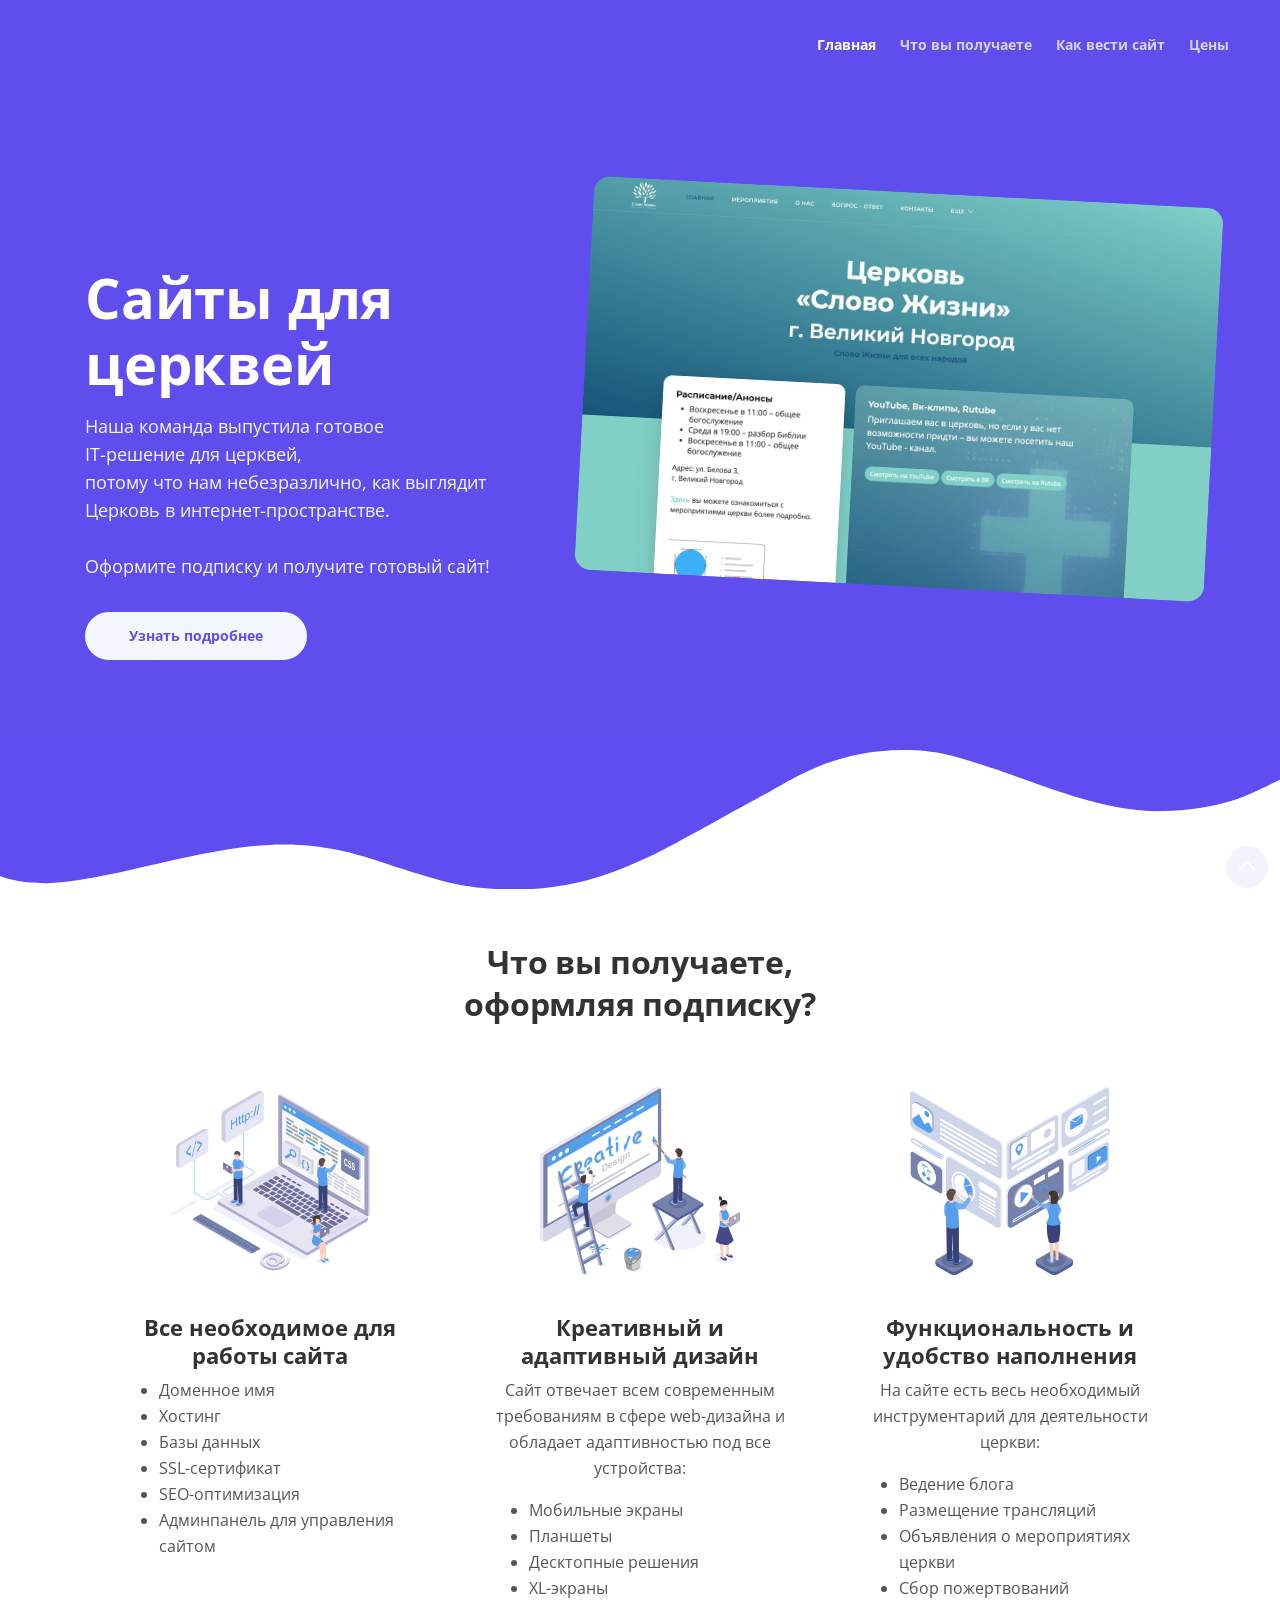
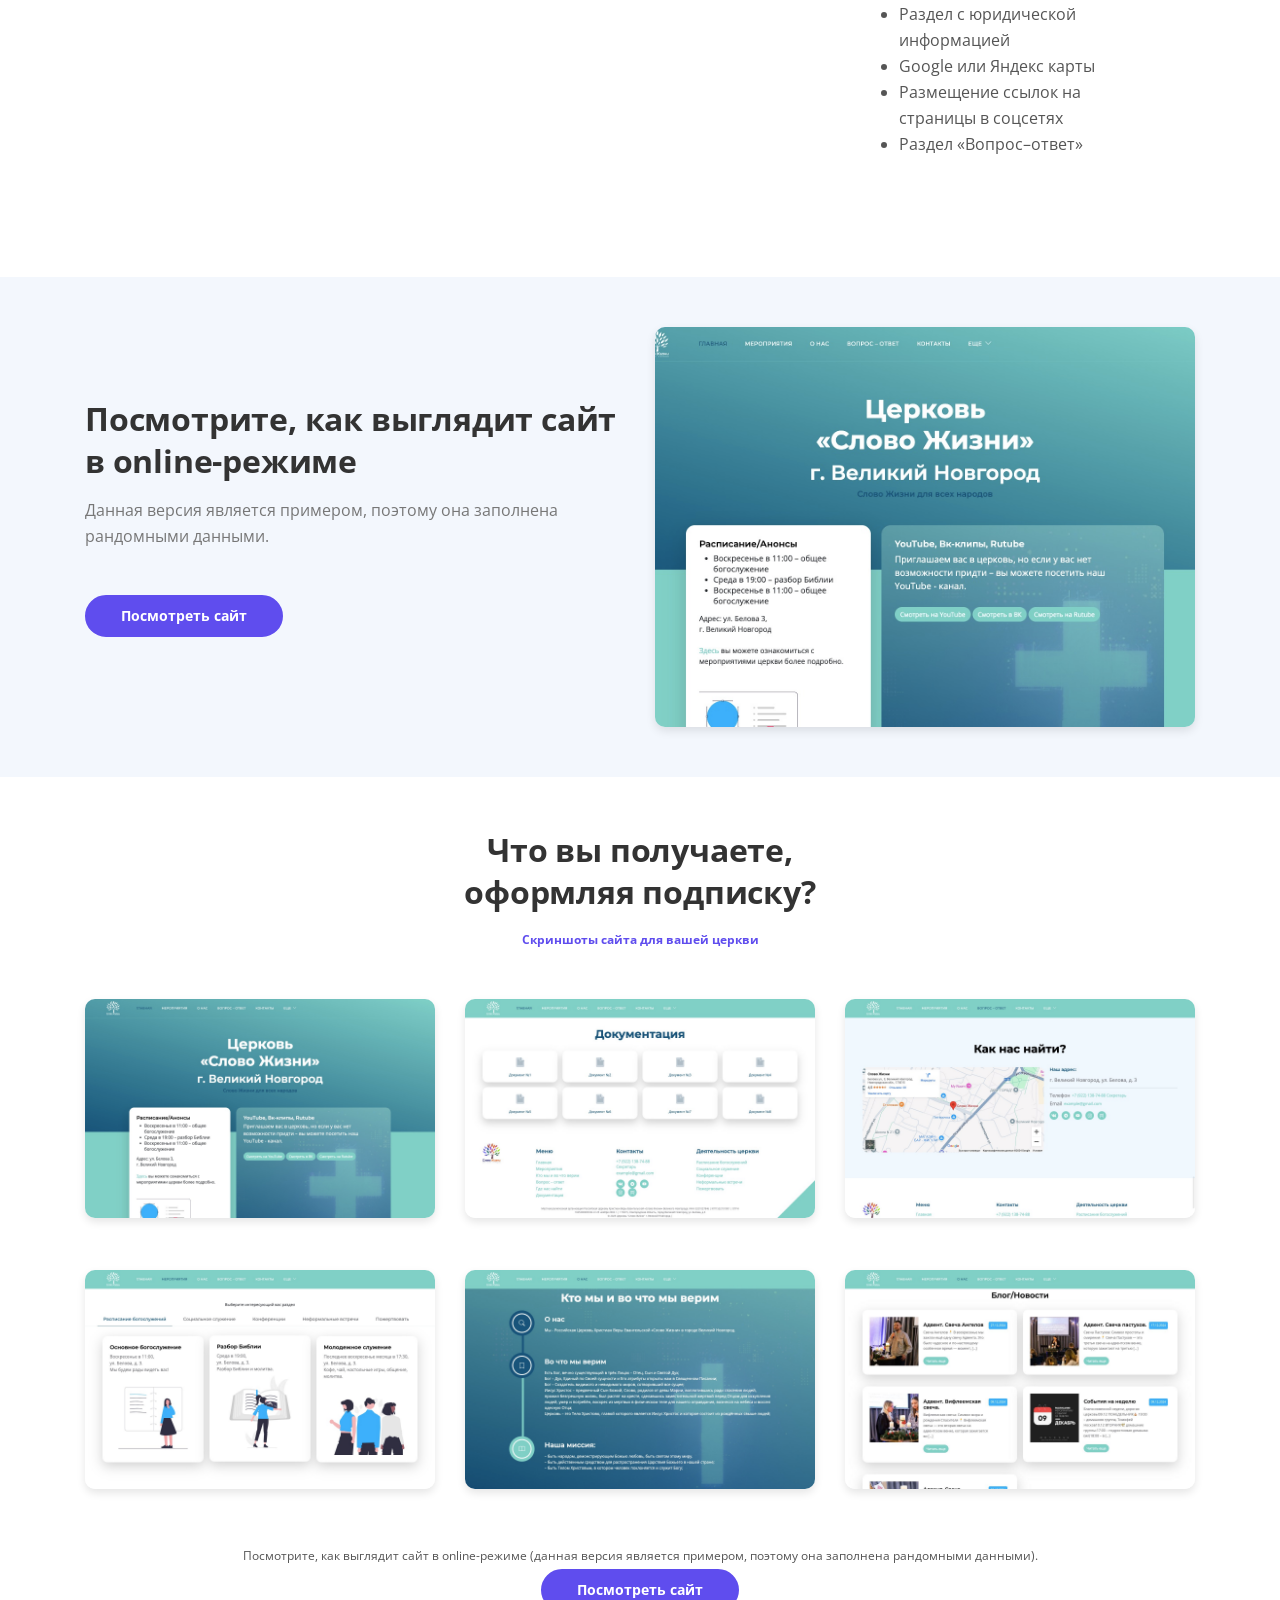
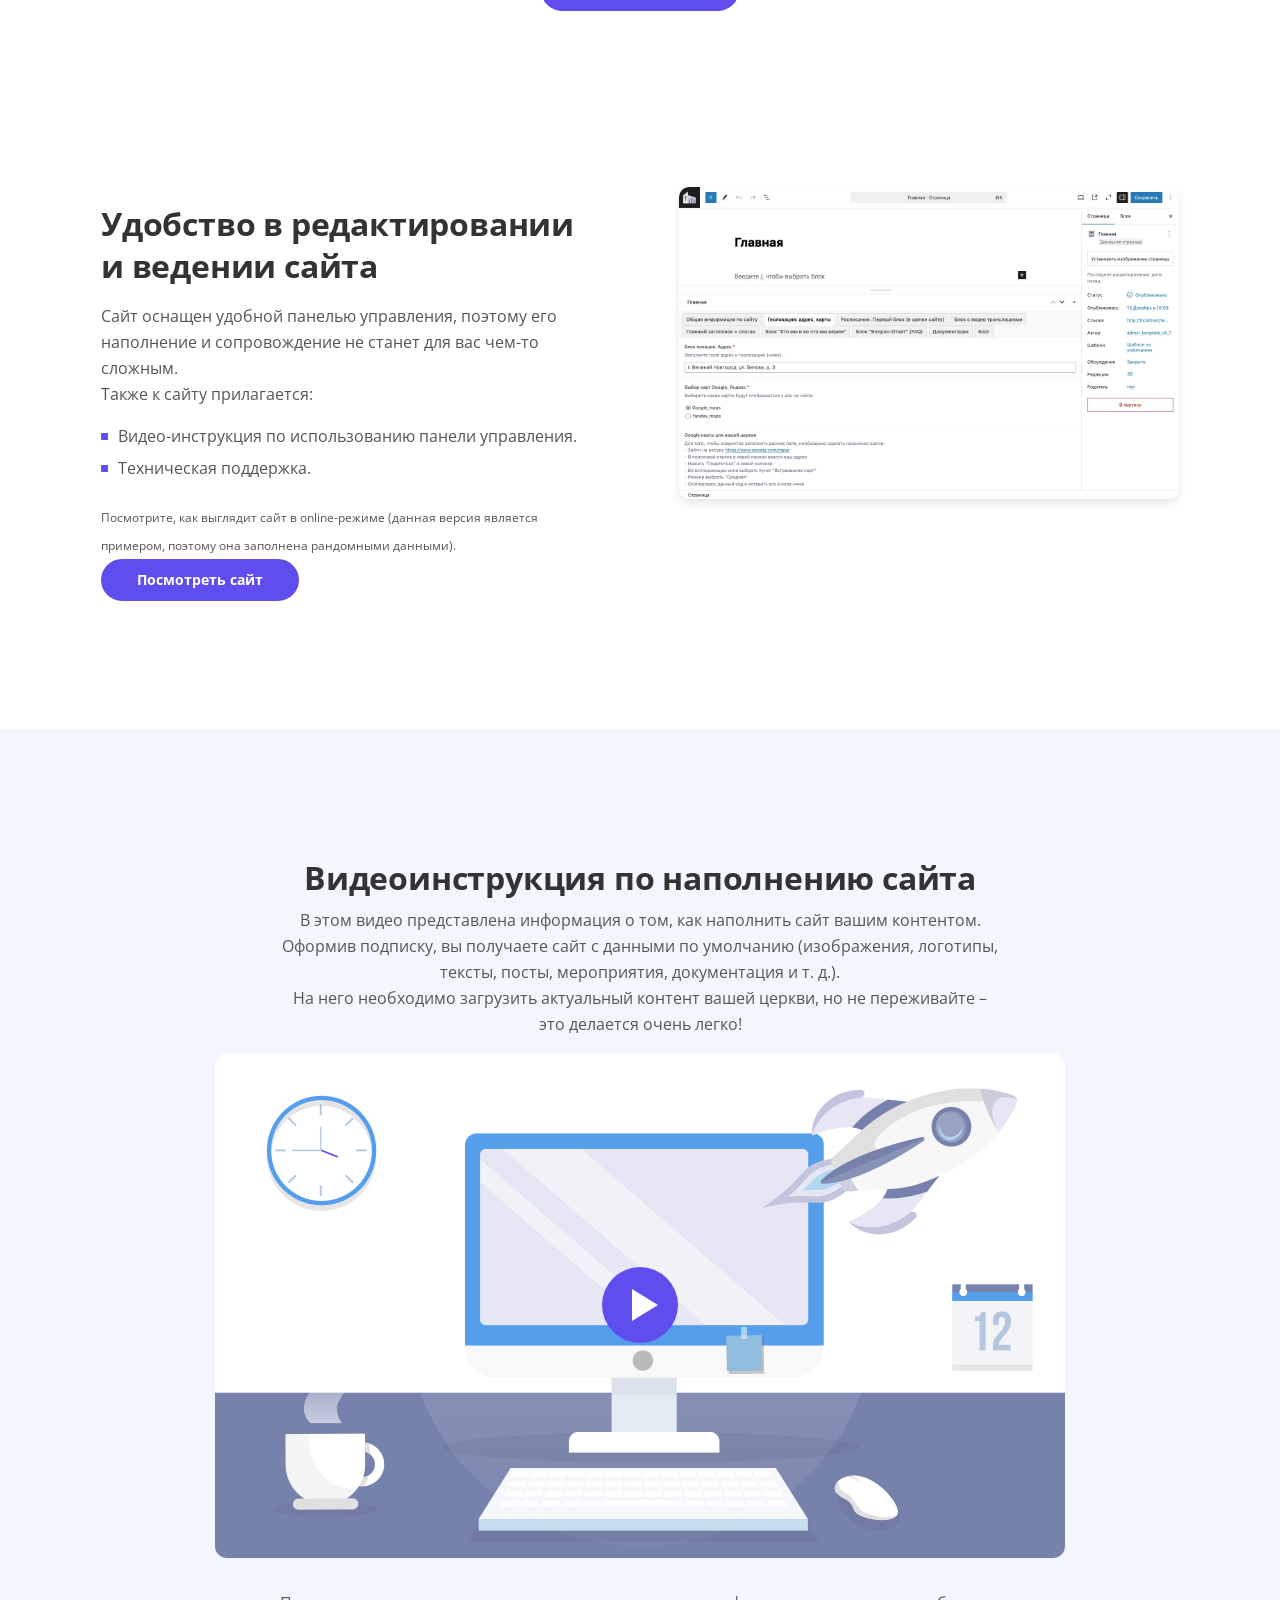
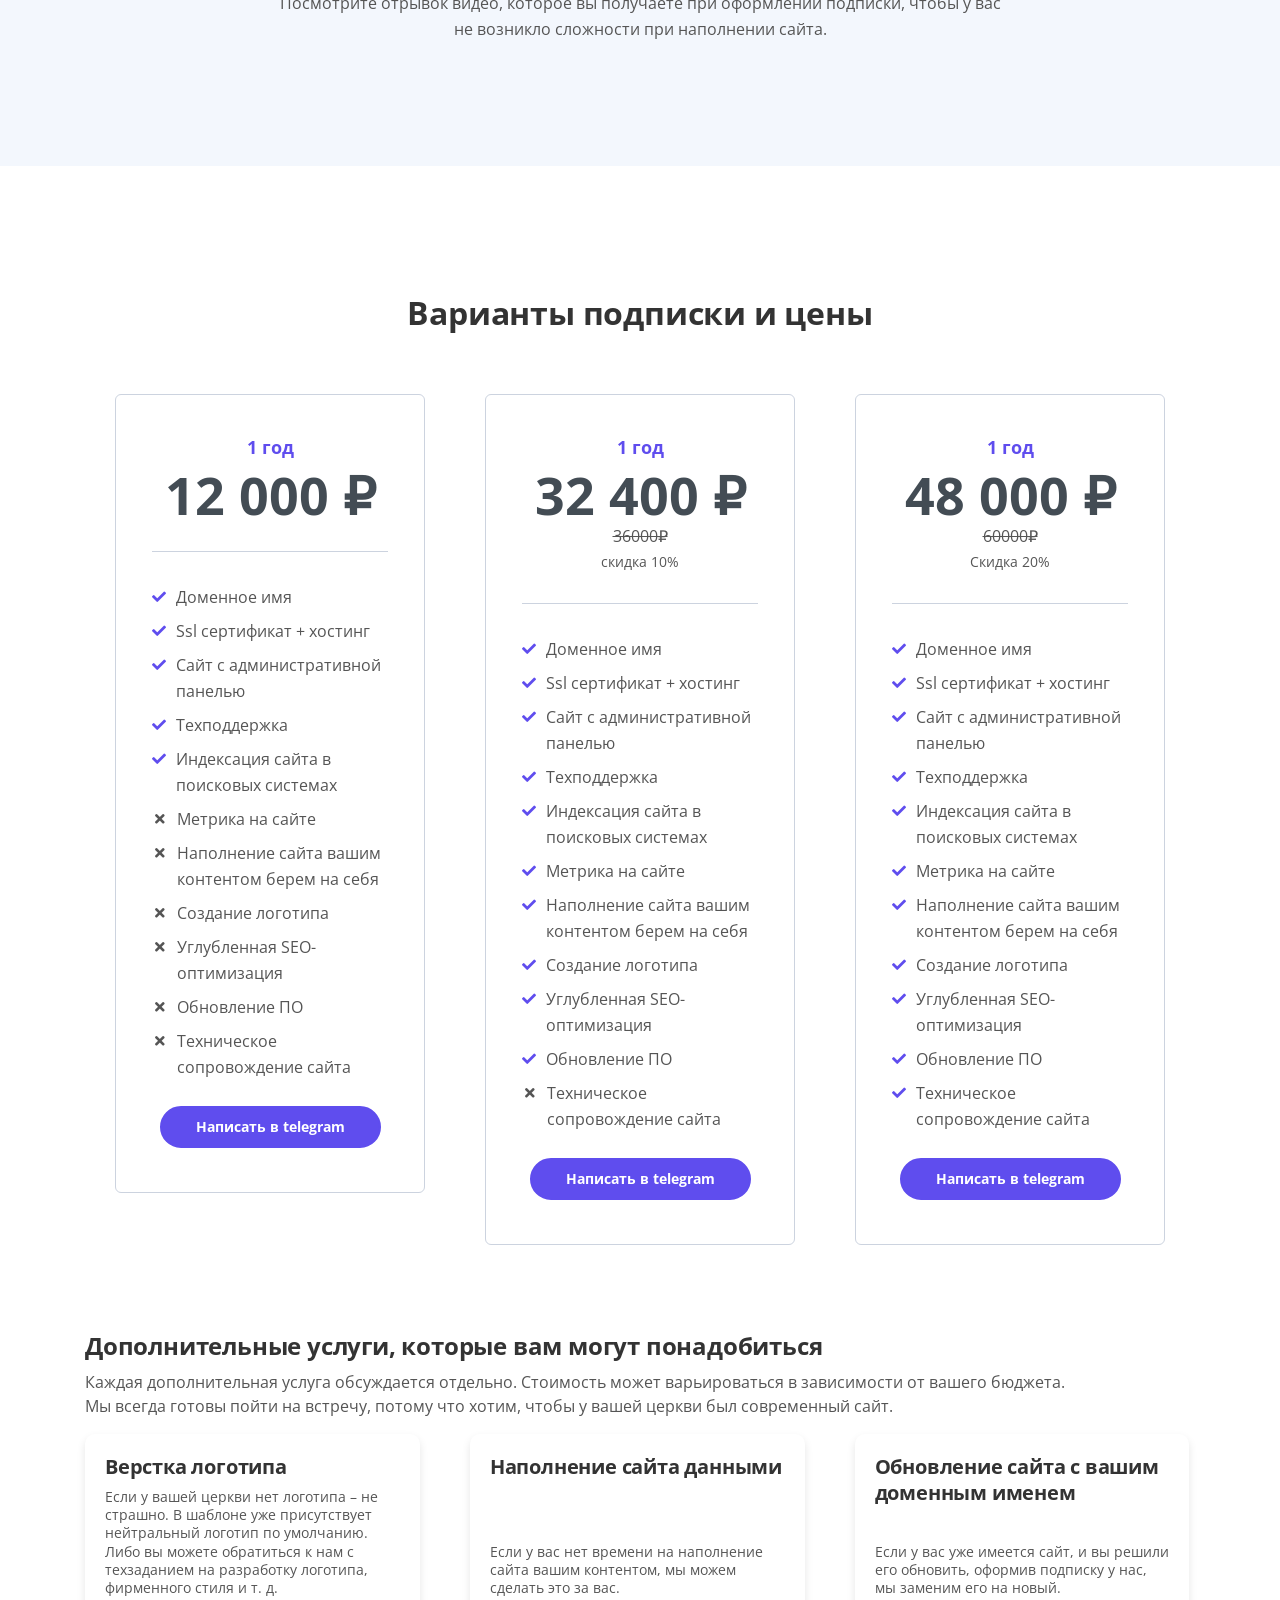
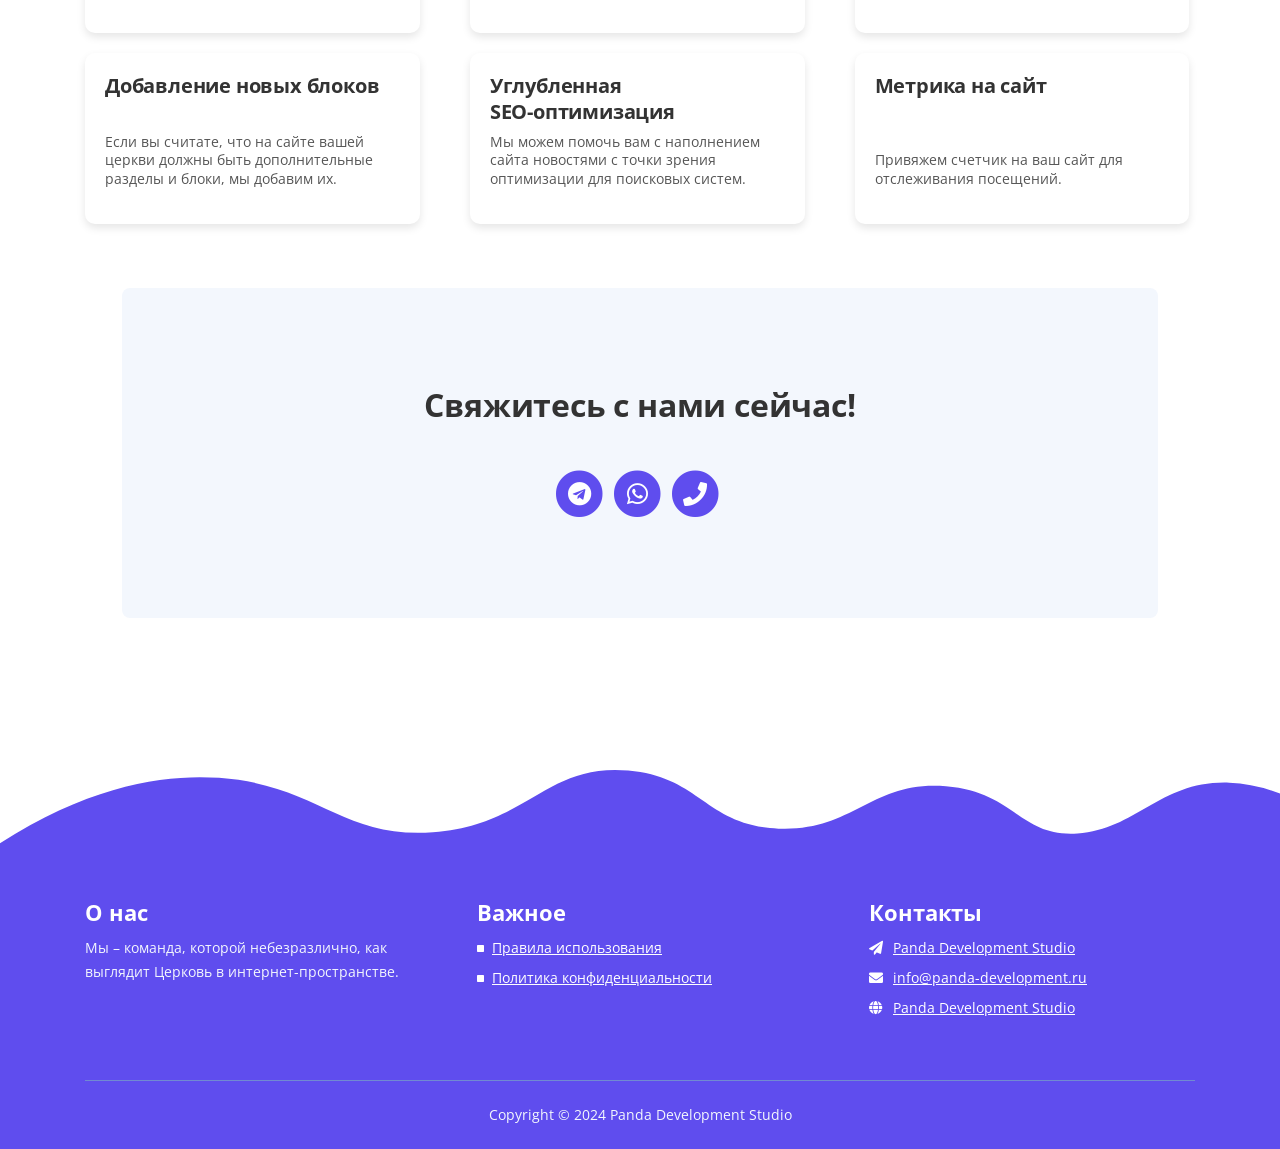
<file: index.html>
<!DOCTYPE html>
<html lang="en">
<head>
    <meta charset="utf-8">
    <meta name="viewport" content="width=device-width, initial-scale=1, shrink-to-fit=no">
    
    <!-- SEO Meta Tags -->
    <meta name="description" content="Оформите подписку на сайт для вашей церкви">
    <meta name="author" content="Panda Development Company">
    <meta property="og:image" content="images/site_1.jpg" /> <!-- image link, make sure it's jpg -->
    <meta name="yandex-verification" content="154fd566a0a30309" />
	

    <!-- Website Title -->
    <title>Получите готовый сайт для вашей церкви уже сегодня</title>
    
    <!-- Styles -->
    <link href="https://fonts.googleapis.com/css?family=Open+Sans:400,400i,700&display=swap&subset=latin-ext" rel="stylesheet">
    <link href="css/bootstrap.css" rel="stylesheet">
    <link href="css/fontawesome-all.css" rel="stylesheet">
    <link href="css/swiper.css" rel="stylesheet">
	<link href="css/magnific-popup.css" rel="stylesheet">
	<link href="css/styles.css" rel="stylesheet">
    <link href="https://pandadevelopmentcompany.github.io/assets_for_site/animate.css" rel="stylesheet">
    
	
	<!-- Favicon  -->
    <link rel="icon" href="images/favicon.svg">
    <!-- Yandex.Metrika counter -->
<script type="text/javascript" >
   (function(m,e,t,r,i,k,a){m[i]=m[i]||function(){(m[i].a=m[i].a||[]).push(arguments)};
   m[i].l=1*new Date();
   for (var j = 0; j < document.scripts.length; j++) {if (document.scripts[j].src === r) { return; }}
   k=e.createElement(t),a=e.getElementsByTagName(t)[0],k.async=1,k.src=r,a.parentNode.insertBefore(k,a)})
   (window, document, "script", "https://mc.yandex.ru/metrika/tag.js", "ym");

   ym(99253162, "init", {
        clickmap:true,
        trackLinks:true,
        accurateTrackBounce:true,
        webvisor:true
   });
</script>
<noscript><div><img src="https://mc.yandex.ru/watch/99253162" style="position:absolute; left:-9999px;" alt="" /></div></noscript>
<!-- /Yandex.Metrika counter -->
<meta name="google-site-verification" content="JOtKYeTkFOpxwLe8OVtTM2Uq5BlmTY3JtJwce5chvWU" />
</head>
<body data-spy="scroll" data-target=".fixed-top">
    
    <!-- Preloader -->
	<div class="spinner-wrapper">
        <div class="spinner">
            <div class="bounce1"></div>
            <div class="bounce2"></div>
            <div class="bounce3"></div>
        </div>
    </div>
    <!-- end of preloader -->
    

    <!-- Navigation -->
    <nav class="navbar navbar-expand-lg navbar-dark navbar-custom fixed-top">
        <div class="container">

            
            <!-- Mobile Menu Toggle Button -->
            <button class="navbar-toggler" type="button" data-toggle="collapse" data-target="#navbarsExampleDefault" aria-controls="navbarsExampleDefault" aria-expanded="false" aria-label="Toggle navigation">
                <span class="navbar-toggler-awesome fas fa-bars"></span>
                <span class="navbar-toggler-awesome fas fa-times"></span>
            </button>
            <!-- end of mobile menu toggle button -->

            <div class="collapse navbar-collapse" id="navbarsExampleDefault">
                <ul class="navbar-nav ml-auto">
                    <li class="nav-item">
                        <a class="nav-link page-scroll" href="#header">Главная <span class="sr-only">(current)</span></a>
                    </li>
                    <li class="nav-item">
                        <a class="nav-link page-scroll" href="#features">Что вы получаете</a>
                    </li>
                    <li class="nav-item">
                        <a class="nav-link page-scroll" href="#details">Как вести сайт</a>
                    </li>

                    <li class="nav-item">
                        <a class="nav-link page-scroll" href="#pricing">Цены</a>
                    </li>
                </ul>

            </div>
        </div> <!-- end of container -->
    </nav> <!-- end of navbar -->
    <!-- end of navigation -->


    <!-- Header -->
    <header id="header" class="header">
        <div class="header-content">
            <div class="container">
                <div class="row">
                    <div class="col-lg-6 col-xl-5">
                        <div class="text-container">
                            <h1>Сайты для церквей</h1>
                            <p class="p-large">Наша команда выпустила готовое <br>IT-решение для церквей, <br>
                                потому что нам небезразлично, как выглядит Церковь в интернет-пространстве.<br><br>
                              Оформите подписку и получите готовый сайт!
                            </p>
                            <a class="btn-solid-lg page-scroll" href="#features">Узнать подробнее</a>
                        </div> <!-- end of text-container -->
                    </div> <!-- end of col -->
                    <div class="col-lg-6 col-xl-7">
                        <div class="image-container">
                            <div class="img-wrapper">
                                <img class="img-fluid header_img_style" src="images/site_1.jpg" alt="alternative">
                            </div> <!-- end of img-wrapper -->
                        </div> <!-- end of image-container -->
                    </div> <!-- end of col -->
                </div> <!-- end of row -->
            </div> <!-- end of container -->
        </div> <!-- end of header-content -->
    </header> <!-- end of header -->
    <svg class="header-frame" data-name="Layer 1" xmlns="http://www.w3.org/2000/svg" preserveAspectRatio="none" viewBox="0 0 1920 310"><defs><style>.cls-1{fill:#5f4def;}</style></defs><title>header-frame</title><path class="cls-1" d="M0,283.054c22.75,12.98,53.1,15.2,70.635,14.808,92.115-2.077,238.3-79.9,354.895-79.938,59.97-.019,106.17,18.059,141.58,34,47.778,21.511,47.778,21.511,90,38.938,28.418,11.731,85.344,26.169,152.992,17.971,68.127-8.255,115.933-34.963,166.492-67.393,37.467-24.032,148.6-112.008,171.753-127.963,27.951-19.26,87.771-81.155,180.71-89.341,72.016-6.343,105.479,12.388,157.434,35.467,69.73,30.976,168.93,92.28,256.514,89.405,100.992-3.315,140.276-41.7,177-64.9V0.24H0V283.054Z"/></svg>
    <!-- end of header -->




    <!-- Description -->
    <div class="cards-1" id="features">
        <div class="container">
            <div class="row">
                <div class="col-lg-12">
                    <h2 class="h2-heading">Что вы получаете, <br>оформляя подписку?</h2>
                </div> <!-- end of col -->
            </div> <!-- end of row -->
            <div class="row">
                <div class="col-lg-12">

                    <!-- Card -->
                    <div class="card">
                        <div class="card-image">
                            <img class="img-fluid" src="images/description-1.png" alt="alternative">
                        </div>
                        <div class="card-body">
                            <h4 class="card-title">Все необходимое для работы сайта</h4>
                            <ul class="main_ul_style">
                               <li>Доменное имя</li>
                               <li>Хостинг</li>
                               <li>Базы данных</li>
                               <li>SSL-сертификат</li>
                               <li>SEO-оптимизация</li>
                               <li>Админпанель для управления сайтом</li>
                            </ul>
                        </div>
                    </div>
                    <!-- end of card -->

                    <!-- Card -->
                    <div class="card">
                        <div class="card-image">
                            <img class="img-fluid" src="images/description-2.png" alt="alternative">
                        </div>
                        <div class="card-body">
                            <h4 class="card-title">Креативный и адаптивный дизайн</h4>
                            <p>Сайт отвечает всем современным требованиям в сфере web-дизайна и обладает адаптивностью под все устройства:</p>
                              <ul class="main_ul_style">
                               <li>Мобильные экраны</li>
                               <li>Планшеты</li>
                               <li>Десктопные решения</li>
                               <li>XL-экраны</li>
                            </ul>
                        </div>
                    </div>
                    <!-- end of card -->

                    <!-- Card -->
                    <div class="card">
                        <div class="card-image">
                            <img class="img-fluid" src="images/description-3.png" alt="alternative">
                        </div>
                        <div class="card-body">
                            <h4 class="card-title">Функциональность и удобство наполнения</h4>
                            <p>На сайте есть весь необходимый инструментарий для деятельности церкви:</p>
                               <ul class="main_ul_style">
                               <li>Ведение блога</li>
                               <li>Размещение трансляций</li>
                               <li>Объявления о мероприятиях церкви</li>
                               <li>Сбор пожертвований</li>
                               <li>Раздел с юридической информацией</li>
                               <li>Google или Яндекс карты</li>
                               <li>Размещение ссылок на страницы в соцсетях</li>
                               <li>Раздел «Вопрос–ответ»</li>
                            </ul>
                        </div>
                    </div>
                    <!-- end of card -->
                </div> <!-- end of col -->
            </div> <!-- end of row -->
        </div> <!-- end of container -->
    </div> <!-- end of cards-1 -->
    <!-- end of description -->


<!-- Demo Section -->
<!-- Demo Section -->
<section id="demo-section" class="custom-demo-section" style="background-color: #f3f7fd; padding: 50px 0;">
    <div class="container">
        <div class="row align-items-center">
            <!-- Demo Text -->
            <div class="col-lg-6">
                <div class="custom-demo-text">
                    <h2 class="custom-section-title">Посмотрите, как выглядит сайт в online-режиме</h2>
                    <span class="custom-main-span">Данная версия является примером, поэтому она заполнена рандомными данными.</span><br>
                    <a class="btn-solid-reg page-scroll" href="https://pandadevelopmentcompany.github.io/template_ch_1/" target="_blank">Посмотреть сайт</a>
                </div>
            </div>
            <!-- Demo Image -->
            <div class="col-lg-6">
                <div class="custom-demo-image-container">
                    <!-- Добавляем ссылку вокруг изображения -->
                    <a href="https://pandadevelopmentcompany.github.io/template_ch_1/" target="_blank" class="custom-image-link">
                        <div class="custom-img-wrapper">
                            <img class="custom-demo-img" src="images/site_1.jpg" alt="Demo Site">
                        </div>
                    </a>
                </div>
            </div>
        </div>
    </div>
</section>
<!-- End of Demo Section -->








 <!-- Description -->

<div class="cards-1">
    <div class="container">
        <div class="row">
            <div class="col-lg-12">
                <h2 style="margin-bottom: 20px;" class="h2-heading">Что вы получаете, <br>оформляя подписку?</h2>
                <div class="above-heading">Скриншоты сайта для вашей церкви</div>
                <br><br>
            </div> <!-- end of col -->
        </div> <!-- end of row -->

        <!-- Три изображения в строке -->
        <div class="row">
            <div class="col-lg-4 col-md-6 col-12">
                <div class="image-container">
                    <img class="img-fluid custom-image" src="images/site_1.jpg" alt="Image 1">
                </div>
            </div>
            <div class="col-lg-4 col-md-6 col-12">
                <div class="image-container">
                    <img class="img-fluid custom-image" src="images/site_9.jpg" alt="Image 2">
                </div>
            </div>
            <div class="col-lg-4 col-md-6 col-12">
                <div class="image-container">
                    <img class="img-fluid custom-image" src="images/site_8.jpg" alt="Image 3">
                </div>
            </div>
        </div> <!-- end of row -->
        <br><br>

        <!-- Еще три изображения в строке -->
        <div class="row">
            <div class="col-lg-4 col-md-6 col-12">
                <div class="image-container">
                    <img class="img-fluid custom-image" src="images/site_5.jpg" alt="Image 1">
                </div>
            </div>
            <div class="col-lg-4 col-md-6 col-12">
                <div class="image-container">
                    <img class="img-fluid custom-image" src="images/site_6.jpg" alt="Image 2">
                </div>
            </div>
            <div class="col-lg-4 col-md-6 col-12">
                <div class="image-container">
                    <img class="img-fluid custom-image" src="images/site_7.jpg" alt="Image 3">
                </div>
            </div>
        </div> <!-- end of row -->

<br><br>
        <div class="row">
            <div class="col-lg-12">
            <span class="main_span_style">Посмотрите, как выглядит сайт в online-режиме (данная версия является примером, поэтому она заполнена рандомными данными). </span><br>
<a class="btn-solid-reg page-scroll" href="https://pandadevelopmentcompany.github.io/template_ch_1/">Посмотреть сайт</a>
            </div> <!-- end of col -->
        </div> <!-- end of row -->
    </div> <!-- end of container -->
</div> <!-- end of cards-1 -->
<!-- end of description -->












    <!-- Details -->
    <div id="details" class="basic-1">
        <div class="container">
            <div class="row">
                <div class="col-lg-6">
                    <div class="text-container">
                        <h2>Удобство в редактировании и ведении сайта</h2>
                        <p>Сайт оснащен удобной панелью управления, поэтому его наполнение и сопровождение не станет для вас чем-то сложным. <br>
                           Также к сайту прилагается:
                        </p>
                        <ul class="list-unstyled li-space-lg">
                            <li class="media">
                                <i class="fas fa-square"></i>
                                <div class="media-body">Видео-инструкция по использованию панели управления.</div>
                            </li>
                            <li class="media">
                                <i class="fas fa-square"></i>
                                <div class="media-body">Техническая поддержка.</div>
                            </li>
                        </ul>
                    <span class="main_span_style">Посмотрите, как выглядит сайт в online-режиме (данная версия является примером, поэтому она заполнена рандомными данными). </span><br>
<a class="btn-solid-reg page-scroll" href="https://pandadevelopmentcompany.github.io/template_ch_1/">Посмотреть сайт</a>
                    </div> <!-- end of text-container -->
                </div> <!-- end of col -->
                <div class="col-lg-6">
                    <div class="image-container">
                        <img class="img-fluid custom-image" src="images/site_2.jpg" alt="alternative">
                    </div> <!-- end of image-container -->
                </div> <!-- end of col -->
            </div> <!-- end of row -->
        </div> <!-- end of container -->
    </div> <!-- end of basic-1 -->
    <!-- end of details -->





    <!-- Video -->
    <div id="video" class="basic-2">
        <div class="container">
            <div class="row">
                <div class="col-lg-12">
 <h2>Видеоинструкция по наполнению сайта</h2>
                        
                        <p>В этом видео представлена информация о том, как наполнить сайт вашим контентом. <br>
                           Оформив подписку, вы получаете сайт с данными по умолчанию (изображения, логотипы, тексты, посты, мероприятия, документация и т. д.). <br>
                        На него необходимо загрузить актуальный контент вашей церкви, но не переживайте –  <br>
                     это делается очень легко!</p>
                    <!-- Video Preview -->
                    <div class="image-container">
                        <div class="video-wrapper">
                            <a class="popup-youtube" href="https://church-site.ru/video/video_3.mp4" data-effect="fadeIn">
                                <img class="img-fluid" src="images/video-image.png" alt="alternative">
                                <span class="video-play-button">
                                    <span></span>
                                </span>
                            </a>
                        </div> <!-- end of video-wrapper -->
                    </div> <!-- end of image-container -->
                    <!-- end of video preview -->

                    <div class="p-heading">Посмотрите отрывок видео, которое вы получаете при оформлении подписки, чтобы у вас не возникло сложности при наполнении сайта.</div>        
                </div> <!-- end of col -->
            </div> <!-- end of row -->
        </div> <!-- end of container -->
    </div> <!-- end of basic-2 -->
    <!-- end of video -->


    <!-- Pricing -->
    <div id="pricing" class="cards-2">
        <div class="container">
            <div class="row">
                <div class="col-lg-12">
                    <!-- <div class="above-heading">Цены</div> -->
                    <h2 class="h2-heading">Варианты подписки и цены</h2>
                </div> <!-- end of col -->
            </div> <!-- end of row -->
            <div class="row">
                <div class="col-lg-12">

                    <!-- Card-->
                    <div class="card">
                        <div class="card-body">
                            <div class="card-title">1 год</div>
                            <div class="price"><span class="value">12 000 ₽</span></div>
                            <div class="frequency"></div>
                            <div class="divider"></div>
                            <ul class="list-unstyled li-space-lg">
                                <li class="media">
                                    <i class="fas fa-check"></i><div class="media-body">Доменное имя</div>
                                </li>
                                <li class="media">
                                    <i class="fas fa-check"></i><div class="media-body">Ssl сертификат + хостинг</div>
                                </li>
                                <li class="media">
                                    <i class="fas fa-check"></i><div class="media-body">Сайт с административной панелью</div>
                                </li>
                                <li class="media">
                                    <i class="fas fa-check"></i><div class="media-body">Техподдержка</div>
                                </li>
                                <li class="media">
                                    <i class="fas fa-check"></i><div class="media-body">Индексация сайта в поисковых системах</div>
                                </li>
                                <li class="media">
                                    <i class="fas fa-times"></i><div class="media-body">Метрика на сайте</div>
                                </li>
                                <li class="media">
                                    <i class="fas fa-times"></i><div class="media-body">Наполнение сайта вашим контентом берем на себя</div>
                                </li>
                                <li class="media">
                                    <i class="fas fa-times"></i><div class="media-body">Создание логотипа</div>
                                </li>
                                <li class="media">
                                    <i class="fas fa-times"></i><div class="media-body">Углубленная SEO-оптимизация</div>
                                </li>
                                <li class="media">
                                    <i class="fas fa-times"></i><div class="media-body">Обновление ПО</div>
                                </li>
                                <li class="media">
                                    <i class="fas fa-times"></i><div class="media-body">Техническое сопровождение сайта</div>
                                </li>
                            </ul>
                            <div class="button-wrapper">
                                <a class="btn-solid-reg page-scroll" href="https://t.me/PandaDevelopmentCompany">Написать в telegram</a>
                            </div>
                        </div>
                    </div> <!-- end of card -->


                    <!-- end of card -->

                    <!-- Card-->
                    <div class="card">
                        <div class="card-body">
                            <div class="card-title">1 год</div>
                            <div class="price"><span class="value">32 400 ₽</span><br><del>36000₽</del></div>
                            <div class="frequency">скидка 10%</div>
                            <div class="divider"></div>
                            <ul class="list-unstyled li-space-lg">
                                <li class="media">
                                    <i class="fas fa-check"></i><div class="media-body">Доменное имя</div>
                                </li>
                                <li class="media">
                                    <i class="fas fa-check"></i><div class="media-body">Ssl сертификат + хостинг</div>
                                </li>
                                <li class="media">
                                    <i class="fas fa-check"></i><div class="media-body">Сайт с административной панелью</div>
                                </li>
                                <li class="media">
                                    <i class="fas fa-check"></i><div class="media-body">Техподдержка</div>
                                </li>
                                <li class="media">
                                    <i class="fas fa-check"></i><div class="media-body">Индексация сайта в поисковых системах</div>
                                </li>
                                <li class="media">
                                    <i class="fas fa-check"></i><div class="media-body">Метрика на сайте</div>
                                </li>
                                <li class="media">
                                    <i class="fas fa-check"></i><div class="media-body">Наполнение сайта вашим контентом берем на себя</div>
                                </li>
                                <li class="media">
                                    <i class="fas fa-check"></i><div class="media-body">Создание логотипа</div>
                                </li>
                                <li class="media">
                                    <i class="fas fa-check"></i><div class="media-body">Углубленная SEO-оптимизация</div>
                                </li>
                                <li class="media">
                                    <i class="fas fa-check"></i><div class="media-body">Обновление ПО</div>
                                </li>
                                <li class="media">
                                    <i class="fas fa-times"></i><div class="media-body">Техническое сопровождение сайта</div>
                                </li>
                            </ul>
                            <div class="button-wrapper">
                                <a class="btn-solid-reg page-scroll" href="https://t.me/PandaDevelopmentCompany">Написать в telegram</a>
                            </div>
                        </div>
                    </div> <!-- end of card -->
                    <!-- end of card -->

                    <!-- Card-->
                    <div class="card">
                        <!--<div class="label">
                            <p class="best-value">Best Value</p>
                        </div> -->
                        <div class="card-body">
                            <div class="card-title">1 год</div>
                            <div class="price"><span class="value">48 000 ₽</span><br><del>60000₽</del></div>
                            <div class="frequency">Скидка 20%</div>
                            <div class="divider"></div>
                            <ul class="list-unstyled li-space-lg">
                                <li class="media">
                                    <i class="fas fa-check"></i><div class="media-body">Доменное имя</div>
                                </li>
                                <li class="media">
                                    <i class="fas fa-check"></i><div class="media-body">Ssl сертификат + хостинг</div>
                                </li>
                                <li class="media">
                                    <i class="fas fa-check"></i><div class="media-body">Сайт с административной панелью</div>
                                </li>
                                <li class="media">
                                    <i class="fas fa-check"></i><div class="media-body">Техподдержка</div>
                                </li>
                                <li class="media">
                                    <i class="fas fa-check"></i><div class="media-body">Индексация сайта в поисковых системах</div>
                                </li>
                                <li class="media">
                                    <i class="fas fa-check"></i><div class="media-body">Метрика на сайте</div>
                                </li>
                                <li class="media">
                                    <i class="fas fa-check"></i><div class="media-body">Наполнение сайта вашим контентом берем на себя</div>
                                </li>
                                <li class="media">
                                    <i class="fas fa-check"></i><div class="media-body">Создание логотипа</div>
                                </li>
                                <li class="media">
                                    <i class="fas fa-check"></i><div class="media-body">Углубленная SEO-оптимизация</div>
                                </li>
                                <li class="media">
                                    <i class="fas fa-check"></i><div class="media-body">Обновление ПО</div>
                                </li>
                                <li class="media">
                                    <i class="fas fa-check"></i><div class="media-body">Техническое сопровождение сайта</div>
                                </li>
                            </ul>
                            <div class="button-wrapper">
                                <a class="btn-solid-reg page-scroll" href="https://t.me/PandaDevelopmentCompany">Написать в telegram</a>
                            </div>
                        </div>
                    </div> <!-- end of card -->
                    <!-- end of card -->

                </div> <!-- end of col -->
            </div> <!-- end of row -->
        </div> <!-- end of container -->
    </div> <!-- end of cards-2 -->
    <!-- end of pricing -->

<!-- Services  -->
<div id="service" class="Services">
    <div class="container">
        <div class="row">
            <div class="col-md-12">
                <div class="titlepage">
                    <h2>Дополнительные услуги, которые вам могут понадобиться</h2>
                    <p>Каждая дополнительная услуга обсуждается отдельно. Стоимость может варьироваться в зависимости от вашего бюджета. <br>
                        Мы всегда готовы пойти на встречу, потому что хотим, чтобы у вашей церкви был современный сайт.
                    </p>
                </div>
            </div>
        </div>
        <div class="row">
            <div class="col-xl-4 col-lg-4 col-md-4 col-sm-12">
                <div class="service-box">
                    <h3>Верстка логотипа</h3>
                    <p>Если у вашей церкви нет логотипа – не страшно. В шаблоне уже присутствует нейтральный логотип по умолчанию. Либо вы можете обратиться к нам с техзаданием на разработку логотипа, фирменного стиля и т. д.</p>
                </div>
            </div>
            <div class="col-xl-4 col-lg-4 col-md-4 col-sm-12">
                <div class="service-box">
                    <h3>Наполнение сайта данными</h3>
                    <p>Если у вас нет времени на наполнение сайта вашим контентом, мы можем сделать это за вас.</p>
                </div>
            </div>
            <div class="col-xl-4 col-lg-4 col-md-4 col-sm-12">
                <div class="service-box">
                    <h3>Обновление сайта с вашим доменным именем</h3>
                    <p>Если у вас уже имеется сайт, и вы решили его обновить, оформив подписку у нас, мы заменим его на новый.</p>
                </div>
            </div>
            <div class="col-xl-4 col-lg-4 col-md-4 col-sm-12">
                <div class="service-box">
                    <h3>Добавление новых блоков</h3>
                    <p>Если вы считате, что на сайте вашей церкви должны быть дополнительные разделы и блоки, мы добавим их.</p>
                </div>
            </div>
            <div class="col-xl-4 col-lg-4 col-md-4 col-sm-12">
                <div class="service-box">
                    <h3>Углубленная <br>SEO-оптимизация</h3>
                    <p>Мы можем помочь вам с наполнением сайта новостями с точки зрения оптимизации для поисковых систем.</p>
                </div>
            </div>
            <div class="col-xl-4 col-lg-4 col-md-4 col-sm-12">
                <div class="service-box">
                    <h3>Метрика на сайт</h3>
                    <p>Привяжем счетчик на ваш сайт для отслеживания посещений.</p>
                </div>
            </div>
        </div>
    </div>
</div>
<!-- end Services -->

<style>
    /* Уменьшаем кегль и line-height для всех элементов в блоке с услугами */
    #service .service-box h3 {
        font-size: 1.25rem; /* Уменьшаем размер шрифта заголовков */
        line-height: 1.3;   /* Уменьшаем line-height для заголовков */
    }

    #service .service-box p {
        font-size: 0.875rem; /* Уменьшаем размер шрифта для параграфов */
        line-height: 1.3;    /* Уменьшаем line-height для параграфов */
    }

    #service .titlepage h2 {
        font-size: 1.5rem;  /* Уменьшаем размер шрифта заголовка на странице */
        line-height: 1.4;   /* Уменьшаем line-height для заголовка */
    }

    #service .titlepage p {
        font-size: 1rem;    /* Уменьшаем размер шрифта для текста под заголовком */
        line-height: 1.5;   /* Уменьшаем line-height для текста под заголовком */
    }

    /* Добавление легкой черной тени к карточкам */
    #service .service-box {
        box-shadow: 0 4px 8px rgba(0, 0, 0, 0.1); /* Легкая тень */
        transition: box-shadow 0.3s ease; /* Плавный эффект при наведении */
        border-radius: 10px; /* Скругляем углы карточки */
        padding: 20px; /* Добавляем внутренние отступы */
        height: 100%; /* Все карточки будут одинаковой высоты */
        display: flex;
        flex-direction: column;
        justify-content: space-between;
    }

    /* Добавление тени при наведении */
    #service .service-box:hover {
        box-shadow: 0 6px 12px rgba(0, 0, 0, 0.2); /* Более выраженная тень при наведении */
    }

    /* Для корректного отображения 3 карточек в строку на десктопе */
    @media (min-width: 992px) {
        #service .row {
            display: flex;
            flex-wrap: wrap;
            gap: 20px; /* Расстояние между карточками */
        }
        #service .col-xl-4 {
            flex: 0 0 32%; /* Устанавливаем ширину карточек для 3-х в строке */
        }
    }
</style>





    <!-- Newsletter -->
    <div class="form">
        <div class="container">
            <div class="row">
                <div class="col-lg-12">
                    <div class="text-container">
                        <h2>Свяжитесь с нами сейчас!</h2>

                          <div class="icon-container">
                        <span class="fa-stack">
                            <a href="https://t.me/PandaDevelopmentCompany">
                                <i class="fas fa-circle fa-stack-2x"></i>
                                <i class="fab fa-telegram fa-stack-1x"></i>
                            </a>
                        </span>
                        <span class="fa-stack">
                            <a href="whatsapp://send?phone=79221387487">
                                <i class="fas fa-circle fa-stack-2x"></i>
                                <i class="fab fa-whatsapp fa-stack-1x"></i>
                            </a>
                        </span>
                        <span class="fa-stack">
                            <a href="tel:+79221387487">
                                <i class="fas fa-circle fa-stack-2x"></i>
                                <i class="fa fa-phone fa-stack-1x"></i>
                            </a>
                        </span>
                       <!--  <span class="fa-stack">
                            <a href="#your-link">
                                <i class="fas fa-circle fa-stack-2x"></i>
                                <i class="fab fa-instagram fa-stack-1x"></i>
                            </a>
                        </span>
                        <span class="fa-stack">
                            <a href="#your-link">
                                <i class="fas fa-circle fa-stack-2x"></i>
                                <i class="fab fa-linkedin-in fa-stack-1x"></i>
                            </a>
                        </span> -->
                    </div> <!-- end of col -->

                    </div> <!-- end of text-container -->
                </div> <!-- end of col -->
            </div> <!-- end of row -->
            <div class="row">
                <div class="col-lg-12">
                   
                </div> <!-- end of col -->
            </div> <!-- end of row -->
        </div> <!-- end of container -->
    </div> <!-- end of form -->
    <!-- end of newsletter -->


    <!-- Footer -->
    <svg class="footer-frame" data-name="Layer 2" xmlns="http://www.w3.org/2000/svg" preserveAspectRatio="none" viewBox="0 0 1920 79"><defs><style>.cls-2{fill:#5f4def;}</style></defs><title>footer-frame</title><path class="cls-2" d="M0,72.427C143,12.138,255.5,4.577,328.644,7.943c147.721,6.8,183.881,60.242,320.83,53.737,143-6.793,167.826-68.128,293-60.9,109.095,6.3,115.68,54.364,225.251,57.319,113.58,3.064,138.8-47.711,251.189-41.8,104.012,5.474,109.713,50.4,197.369,46.572,89.549-3.91,124.375-52.563,227.622-50.155A338.646,338.646,0,0,1,1920,23.467V79.75H0V72.427Z" transform="translate(0 -0.188)"/></svg>
    <div class="footer">
        <div class="container">
            <div class="row">
                <div class="col-md-4">
                    <div class="footer-col first">
                        <h4>О нас</h4>
                        <p class="p-small">Мы – команда, которой небезразлично, как выглядит Церковь в интернет-пространстве.</p>
                    </div>
                </div> <!-- end of col -->
                <div class="col-md-4">
                    <div class="footer-col middle">
                        <h4>Важное</h4>
                        <ul class="list-unstyled li-space-lg p-small">
                            <li class="media">
                                <i class="fas fa-square"></i>
                                <div class="media-body"><a class="white" href="terms-conditions.html">Правила использования</a></div>
                            </li>
                            <li class="media">
                                <i class="fas fa-square"></i>
                                <div class="media-body"> <a class="white" href="privacy-policy.html">Политика конфиденциальности</a></div>
                            </li>
                        </ul>
                    </div>
                </div> <!-- end of col -->
                <div class="col-md-4">
                    <div class="footer-col last">
                        <h4>Контакты</h4>
                        <ul class="list-unstyled li-space-lg p-small">
                            <li class="media">
                               <i class="fas fa-paper-plane"></i>
                                <div class="media-body">
                                <a style="color: white;" href="https://t.me/PandaDevelopmentCompany">Panda Development Studio</a>
                                </div>
                            </li>
                            <li class="media">
                                <i class="fas fa-envelope"></i>
                                <div class="media-body"><a class="white" href="mailto:info@panda-development.ru">info@panda-development.ru</a> 
                                </div>
                            </li>
                            <li class="media">
                                <i class="fas fa-globe"></i>
                                <div class="media-body">
                                 <a class="white" href="https://panda-development.ru">Panda Development Studio</a>
                              </div>
                            </li>
                        </ul>
                    </div> 
                </div> <!-- end of col -->
            </div> <!-- end of row -->
        </div> <!-- end of container -->
    </div> <!-- end of footer -->  
    <!-- end of footer -->


    <!-- Copyright -->
    <div class="copyright">
        <div class="container">
            <div class="row">
                <div class="col-lg-12">
                    <p class="p-small">Copyright © 2024 <a href="https://panda-development.ru" target="_blank">Panda Development Studio</a></p>
                </div> <!-- end of col -->
            </div> <!-- enf of row -->
        </div> <!-- end of container -->
    </div> <!-- end of copyright --> 
    <!-- end of copyright -->
    
    	
    <!-- Scripts -->
    <script src="js/jquery.min.js"></script> <!-- jQuery for Bootstrap's JavaScript plugins -->
    <script src="js/popper.min.js"></script> <!-- Popper tooltip library for Bootstrap -->
    <script src="js/bootstrap.min.js"></script> <!-- Bootstrap framework -->
    <script src="js/jquery.easing.min.js"></script> <!-- jQuery Easing for smooth scrolling between anchors -->
    <script src="js/swiper.min.js"></script> <!-- Swiper for image and text sliders -->
    <script src="js/jquery.magnific-popup.js"></script> <!-- Magnific Popup for lightboxes -->
    <script src="js/validator.min.js"></script> <!-- Validator.js - Bootstrap plugin that validates forms -->
    <script src="js/scripts.js"></script> <!-- Custom scripts -->
</body>
</html>
</file>
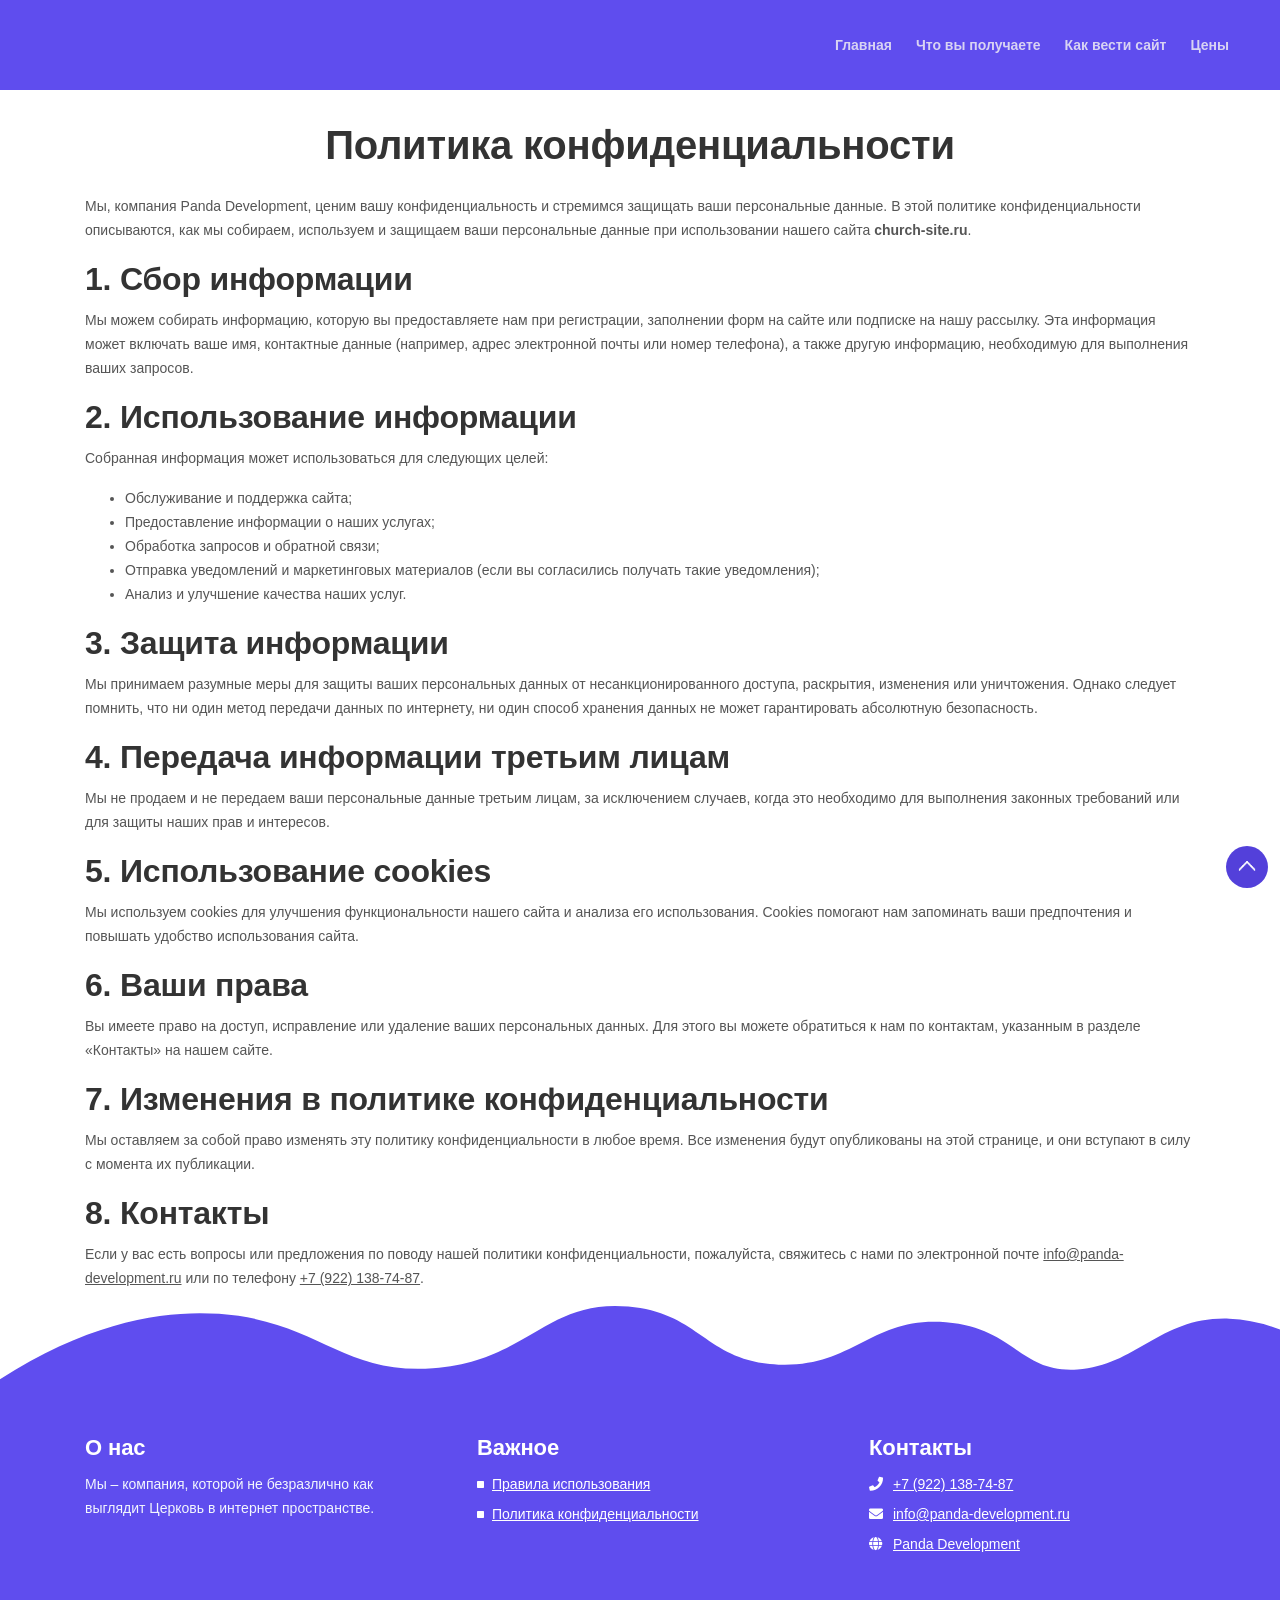
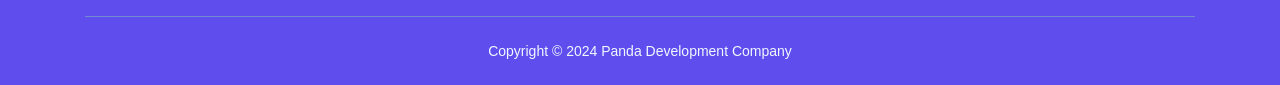
<file: privacy-policy.html>
<!DOCTYPE html>
<html lang="ru">

<head>
    <meta charset="UTF-8">
    <meta http-equiv="X-UA-Compatible" content="IE=edge">
    <meta name="viewport" content="width=device-width, initial-scale=1.0">
    <title>Политика конфиденциальности | church-site.ru</title>
    
    <link href="https://fonts.googleapis.com/css2?family=Roboto:wght@400,400i,700&display=swap&subset=latin-ext" rel="stylesheet">
    <link href="css/bootstrap.css" rel="stylesheet">
    <link href="css/fontawesome-all.css" rel="stylesheet">
    <link href="css/swiper.css" rel="stylesheet">
    <link href="css/magnific-popup.css" rel="stylesheet">
    <link href="css/styles.css" rel="stylesheet">
    
    <link rel="icon" href="images/favicon.png">
</head>

<body data-spy="scroll" data-target=".fixed-top">

    <!-- Preloader -->
    <div class="spinner-wrapper">
        <div class="spinner">
            <div class="bounce1"></div>
            <div class="bounce2"></div>
            <div class="bounce3"></div>
        </div>
    </div>
    <!-- end of preloader -->

    <!-- Navigation -->
    <nav class="navbar navbar-expand-lg navbar-dark navbar-custom fixed-top" style="background-color: #5f4dee;">
    <div class="container">
        <!-- Mobile Menu Toggle Button -->
        <button class="navbar-toggler" type="button" data-toggle="collapse" data-target="#navbarsExampleDefault" aria-controls="navbarsExampleDefault" aria-expanded="false" aria-label="Toggle navigation">
            <span class="navbar-toggler-awesome fas fa-bars"></span>
            <span class="navbar-toggler-awesome fas fa-times"></span>
        </button>
        <!-- end of mobile menu toggle button -->

        <div class="collapse navbar-collapse" id="navbarsExampleDefault">
            <ul class="navbar-nav ml-auto">
                <li class="nav-item">
                    <a class="nav-link page-scroll" href="index.html#header">Главная <span class="sr-only">(current)</span></a>
                </li>
                <li class="nav-item">
                    <a class="nav-link page-scroll" href="index.html#features">Что вы получаете</a>
                </li>
                <li class="nav-item">
                    <a class="nav-link page-scroll" href="index.html#details">Как вести сайт</a>
                </li>
                <li class="nav-item">
                    <a class="nav-link page-scroll" href="index.html#pricing">Цены</a>
                </li>
            </ul>
        </div>
    </div> <!-- end of container -->
</nav> <!-- end of navbar -->

    <!-- end of navigation -->

    <!-- Page Content -->
    <div class="container" style="margin-top: 120px;">
        <div class="row">
            <div class="col-12">
                <h1 class="text-center mb-4">Политика конфиденциальности</h1>
                <p class="p-small">Мы, компания Panda Development, ценим вашу конфиденциальность и стремимся защищать ваши персональные данные. В этой политике конфиденциальности описываются, как мы собираем, используем и защищаем ваши персональные данные при использовании нашего сайта <strong>church-site.ru</strong>.</p>

                <h2>1. Сбор информации</h2>
                <p class="p-small">Мы можем собирать информацию, которую вы предоставляете нам при регистрации, заполнении форм на сайте или подписке на нашу рассылку. Эта информация может включать ваше имя, контактные данные (например, адрес электронной почты или номер телефона), а также другую информацию, необходимую для выполнения ваших запросов.</p>

                <h2>2. Использование информации</h2>
                <p class="p-small">Собранная информация может использоваться для следующих целей:</p>
                <ul class="p-small">
                    <li>Обслуживание и поддержка сайта;</li>
                    <li>Предоставление информации о наших услугах;</li>
                    <li>Обработка запросов и обратной связи;</li>
                    <li>Отправка уведомлений и маркетинговых материалов (если вы согласились получать такие уведомления);</li>
                    <li>Анализ и улучшение качества наших услуг.</li>
                </ul>

                <h2>3. Защита информации</h2>
                <p class="p-small">Мы принимаем разумные меры для защиты ваших персональных данных от несанкционированного доступа, раскрытия, изменения или уничтожения. Однако следует помнить, что ни один метод передачи данных по интернету, ни один способ хранения данных не может гарантировать абсолютную безопасность.</p>

                <h2>4. Передача информации третьим лицам</h2>
                <p class="p-small">Мы не продаем и не передаем ваши персональные данные третьим лицам, за исключением случаев, когда это необходимо для выполнения законных требований или для защиты наших прав и интересов.</p>

                <h2>5. Использование cookies</h2>
                <p class="p-small">Мы используем cookies для улучшения функциональности нашего сайта и анализа его использования. Cookies помогают нам запоминать ваши предпочтения и повышать удобство использования сайта.</p>

                <h2>6. Ваши права</h2>
                <p class="p-small">Вы имеете право на доступ, исправление или удаление ваших персональных данных. Для этого вы можете обратиться к нам по контактам, указанным в разделе «Контакты» на нашем сайте.</p>

                <h2>7. Изменения в политике конфиденциальности</h2>
                <p class="p-small">Мы оставляем за собой право изменять эту политику конфиденциальности в любое время. Все изменения будут опубликованы на этой странице, и они вступают в силу с момента их публикации.</p>

                <h2>8. Контакты</h2>
                <p class="p-small">Если у вас есть вопросы или предложения по поводу нашей политики конфиденциальности, пожалуйста, свяжитесь с нами по электронной почте <a href="mailto:info@panda-development.ru">info@panda-development.ru</a> или по телефону <a href="tel:+79221387487">+7 (922) 138-74-87</a>.</p>
            </div>
        </div>
    </div>
    <!-- end of page content -->

    <!-- Footer -->
    <svg class="footer-frame" data-name="Layer 2" xmlns="http://www.w3.org/2000/svg" preserveAspectRatio="none" viewBox="0 0 1920 79"><defs><style>.cls-2{fill:#5f4def;}</style></defs><title>footer-frame</title><path class="cls-2" d="M0,72.427C143,12.138,255.5,4.577,328.644,7.943c147.721,6.8,183.881,60.242,320.83,53.737,143-6.793,167.826-68.128,293-60.9,109.095,6.3,115.68,54.364,225.251,57.319,113.58,3.064,138.8-47.711,251.189-41.8,104.012,5.474,109.713,50.4,197.369,46.572,89.549-3.91,124.375-52.563,227.622-50.155A338.646,338.646,0,0,1,1920,23.467V79.75H0V72.427Z" transform="translate(0 -0.188)"/></svg>
    <div class="footer">
        <div class="container">
            <div class="row">
                <div class="col-md-4">
                    <div class="footer-col first">
                        <h4>О нас</h4>
                        <p class="p-small">Мы – компания, которой не безразлично как выглядит Церковь в интернет пространстве.</p>
                    </div>
                </div>
                <div class="col-md-4">
                    <div class="footer-col middle">
                        <h4>Важное</h4>
                        <ul class="list-unstyled li-space-lg p-small">
                            <li class="media">
                                <i class="fas fa-square"></i>
                                <div class="media-body"><a class="white" href="terms-conditions.html">Правила использования</a></div>
                            </li>
                            <li class="media">
                                <i class="fas fa-square"></i>
                                <div class="media-body"> <a class="white" href="privacy-policy.html">Политика конфиденциальности</a></div>
                            </li>
                        </ul>
                    </div>
                </div>
                <div class="col-md-4">
                    <div class="footer-col last">
                        <h4>Контакты</h4>
                        <ul class="list-unstyled li-space-lg p-small">
                            <li class="media">
                               <i class="fas fa-phone"></i>
                                <div class="media-body">
                                <a style="color: white;" href="tel:+79221387487">+7 (922) 138-74-87</a>
                                </div>
                            </li>
                            <li class="media">
                                <i class="fas fa-envelope"></i>
                                <div class="media-body"><a class="white" href="mailto:info@panda-development.ru">info@panda-development.ru</a> 
                                </div>
                            </li>
                            <li class="media">
                                <i class="fas fa-globe"></i>
                                <div class="media-body">
                                 <a class="white" href="https://panda-development.ru">Panda Development</a>
                              </div>
                            </li>
                        </ul>
                    </div> 
                </div> <!-- end of col -->
            </div> <!-- end of row -->
        </div> <!-- end of container -->
    </div> <!-- end of footer -->  

    <!-- Copyright -->
    <div class="copyright">
        <div class="container">
            <div class="row">
                <div class="col-lg-12">
                    <p class="p-small">Copyright © 2024 <a href="https://panda-development.ru" target="_blank">Panda Development Company</a></p>
                </div> <!-- end of col -->
            </div> <!-- end of row -->
        </div> <!-- end of container -->
    </div> <!-- end of copyright --> 
    
    <!-- Scripts -->
    <script src="js/jquery.min.js"></script>
    <script src="js/popper.min.js"></script>
    <script src="js/bootstrap.min.js"></script>
    <script src="js/jquery.easing.min.js"></script>
    <script src="js/swiper.min.js"></script>
    <script src="js/jquery.magnific-popup.js"></script>
    <script src="js/validator.min.js"></script>
    <script src="js/scripts.js"></script>
</body>
</html>
</file>
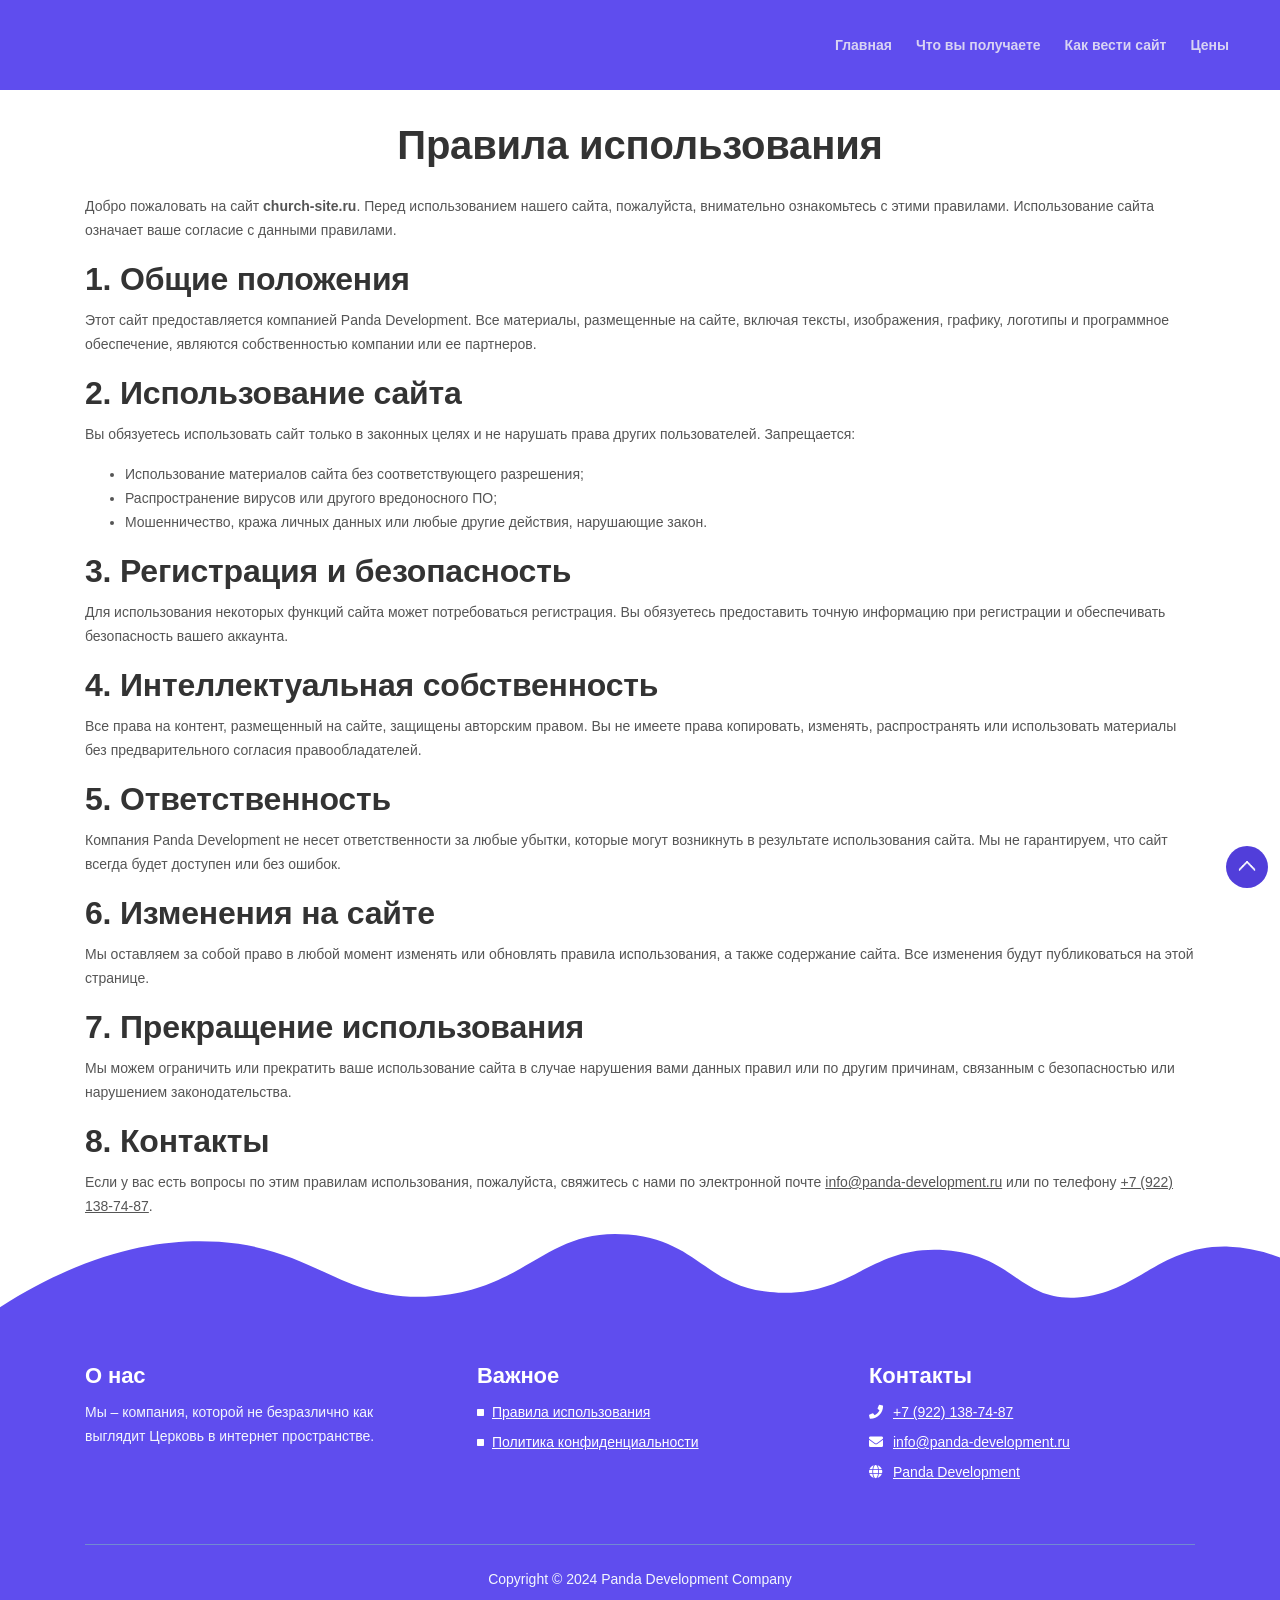
<file: terms-conditions.html>
<!DOCTYPE html>
<html lang="ru">

<head>
    <meta charset="UTF-8">
    <meta http-equiv="X-UA-Compatible" content="IE=edge">
    <meta name="viewport" content="width=device-width, initial-scale=1.0">
    <title>Правила использования | church-site.ru</title>
    
    <link href="https://fonts.googleapis.com/css2?family=Roboto:wght@400,400i,700&display=swap&subset=latin-ext" rel="stylesheet">
    <link href="css/bootstrap.css" rel="stylesheet">
    <link href="css/fontawesome-all.css" rel="stylesheet">
    <link href="css/swiper.css" rel="stylesheet">
    <link href="css/magnific-popup.css" rel="stylesheet">
    <link href="css/styles.css" rel="stylesheet">
    
    <link rel="icon" href="images/favicon.png">
</head>

<body data-spy="scroll" data-target=".fixed-top">

    <!-- Preloader -->
    <div class="spinner-wrapper">
        <div class="spinner">
            <div class="bounce1"></div>
            <div class="bounce2"></div>
            <div class="bounce3"></div>
        </div>
    </div>
    <!-- end of preloader -->

    <!-- Navigation -->
    <nav class="navbar navbar-expand-lg navbar-dark navbar-custom fixed-top" style="background-color: #5f4dee;">
    <div class="container">
        <!-- Mobile Menu Toggle Button -->
        <button class="navbar-toggler" type="button" data-toggle="collapse" data-target="#navbarsExampleDefault" aria-controls="navbarsExampleDefault" aria-expanded="false" aria-label="Toggle navigation">
            <span class="navbar-toggler-awesome fas fa-bars"></span>
            <span class="navbar-toggler-awesome fas fa-times"></span>
        </button>
        <!-- end of mobile menu toggle button -->

        <div class="collapse navbar-collapse" id="navbarsExampleDefault">
            <ul class="navbar-nav ml-auto">
                <li class="nav-item">
                    <a class="nav-link page-scroll" href="index.html#header">Главная <span class="sr-only">(current)</span></a>
                </li>
                <li class="nav-item">
                    <a class="nav-link page-scroll" href="index.html#features">Что вы получаете</a>
                </li>
                <li class="nav-item">
                    <a class="nav-link page-scroll" href="index.html#details">Как вести сайт</a>
                </li>
                <li class="nav-item">
                    <a class="nav-link page-scroll" href="index.html#pricing">Цены</a>
                </li>
            </ul>
        </div>
    </div> <!-- end of container -->
</nav> <!-- end of navbar -->

    <!-- end of navigation -->

    <!-- Page Content -->
    <div class="container" style="margin-top: 120px;">
        <div class="row">
            <div class="col-12">
                <h1 class="text-center mb-4">Правила использования</h1>
                <p class="p-small">Добро пожаловать на сайт <strong>church-site.ru</strong>. Перед использованием нашего сайта, пожалуйста, внимательно ознакомьтесь с этими правилами. Использование сайта означает ваше согласие с данными правилами.</p>

                <h2>1. Общие положения</h2>
                <p class="p-small">Этот сайт предоставляется компанией Panda Development. Все материалы, размещенные на сайте, включая тексты, изображения, графику, логотипы и программное обеспечение, являются собственностью компании или ее партнеров.</p>

                <h2>2. Использование сайта</h2>
                <p class="p-small">Вы обязуетесь использовать сайт только в законных целях и не нарушать права других пользователей. Запрещается:</p>
                <ul class="p-small">
                    <li>Использование материалов сайта без соответствующего разрешения;</li>
                    <li>Распространение вирусов или другого вредоносного ПО;</li>
                    <li>Мошенничество, кража личных данных или любые другие действия, нарушающие закон.</li>
                </ul>

                <h2>3. Регистрация и безопасность</h2>
                <p class="p-small">Для использования некоторых функций сайта может потребоваться регистрация. Вы обязуетесь предоставить точную информацию при регистрации и обеспечивать безопасность вашего аккаунта.</p>

                <h2>4. Интеллектуальная собственность</h2>
                <p class="p-small">Все права на контент, размещенный на сайте, защищены авторским правом. Вы не имеете права копировать, изменять, распространять или использовать материалы без предварительного согласия правообладателей.</p>

                <h2>5. Ответственность</h2>
                <p class="p-small">Компания Panda Development не несет ответственности за любые убытки, которые могут возникнуть в результате использования сайта. Мы не гарантируем, что сайт всегда будет доступен или без ошибок.</p>

                <h2>6. Изменения на сайте</h2>
                <p class="p-small">Мы оставляем за собой право в любой момент изменять или обновлять правила использования, а также содержание сайта. Все изменения будут публиковаться на этой странице.</p>

                <h2>7. Прекращение использования</h2>
                <p class="p-small">Мы можем ограничить или прекратить ваше использование сайта в случае нарушения вами данных правил или по другим причинам, связанным с безопасностью или нарушением законодательства.</p>

                <h2>8. Контакты</h2>
                <p class="p-small">Если у вас есть вопросы по этим правилам использования, пожалуйста, свяжитесь с нами по электронной почте <a href="mailto:info@panda-development.ru">info@panda-development.ru</a> или по телефону <a href="tel:+79221387487">+7 (922) 138-74-87</a>.</p>
            </div>
        </div>
    </div>
    <!-- end of page content -->

    <!-- Footer -->
    <svg class="footer-frame" data-name="Layer 2" xmlns="http://www.w3.org/2000/svg" preserveAspectRatio="none" viewBox="0 0 1920 79"><defs><style>.cls-2{fill:#5f4def;}</style></defs><title>footer-frame</title><path class="cls-2" d="M0,72.427C143,12.138,255.5,4.577,328.644,7.943c147.721,6.8,183.881,60.242,320.83,53.737,143-6.793,167.826-68.128,293-60.9,109.095,6.3,115.68,54.364,225.251,57.319,113.58,3.064,138.8-47.711,251.189-41.8,104.012,5.474,109.713,50.4,197.369,46.572,89.549-3.91,124.375-52.563,227.622-50.155A338.646,338.646,0,0,1,1920,23.467V79.75H0V72.427Z" transform="translate(0 -0.188)"/></svg>
    <div class="footer">
        <div class="container">
            <div class="row">
                <div class="col-md-4">
                    <div class="footer-col first">
                        <h4>О нас</h4>
                        <p class="p-small">Мы – компания, которой не безразлично как выглядит Церковь в интернет пространстве.</p>
                    </div>
                </div>
                <div class="col-md-4">
                    <div class="footer-col middle">
                        <h4>Важное</h4>
                        <ul class="list-unstyled li-space-lg p-small">
                            <li class="media">
                                <i class="fas fa-square"></i>
                                <div class="media-body"><a class="white" href="terms-conditions.html">Правила использования</a></div>
                            </li>
                            <li class="media">
                                <i class="fas fa-square"></i>
                                <div class="media-body"> <a class="white" href="privacy-policy.html">Политика конфиденциальности</a></div>
                            </li>
                        </ul>
                    </div>
                </div>
                <div class="col-md-4">
                    <div class="footer-col last">
                        <h4>Контакты</h4>
                        <ul class="list-unstyled li-space-lg p-small">
                            <li class="media">
                               <i class="fas fa-phone"></i>
                                <div class="media-body">
                                <a style="color: white;" href="tel:+79221387487">+7 (922) 138-74-87</a>
                                </div>
                            </li>
                            <li class="media">
                                <i class="fas fa-envelope"></i>
                                <div class="media-body"><a class="white" href="mailto:info@panda-development.ru">info@panda-development.ru</a> 
                                </div>
                            </li>
                            <li class="media">
                                <i class="fas fa-globe"></i>
                                <div class="media-body">
                                 <a class="white" href="https://panda-development.ru">Panda Development</a>
                              </div>
                            </li>
                        </ul>
                    </div> 
                </div> <!-- end of col -->
            </div> <!-- end of row -->
        </div> <!-- end of container -->
    </div> <!-- end of footer -->  

    <!-- Copyright -->
    <div class="copyright">
        <div class="container">
            <div class="row">
                <div class="col-lg-12">
                    <p class="p-small">Copyright © 2024 <a href="https://panda-development.ru" target="_blank">Panda Development Company</a></p>
                </div> <!-- end of col -->
            </div> <!-- end of row -->
        </div> <!-- end of container -->
    </div> <!-- end of copyright --> 
    
    <!-- Scripts -->
    <script src="js/jquery.min.js"></script>
    <script src="js/popper.min.js"></script>
    <script src="js/bootstrap.min.js"></script>
    <script src="js/jquery.easing.min.js"></script>
    <script src="js/swiper.min.js"></script>
    <script src="js/jquery.magnific-popup.js"></script>
    <script src="js/validator.min.js"></script>
    <script src="js/scripts.js"></script>
</body>
</html>
</file>
<file: css/styles.css>
/*****************************************
Table Of Contents:

01. General Styles
02. Preloader
03. Navigation
04. Header
05. Customers
06. Description
07. Features
08. Features Lightboxes
09. Details
10. Video
11. Pricing
12. Testimonials
13. Newsletter
14. Footer
15. Copyright
16. Back To Top Button
17. Extra Pages
18. Sign Up and Log In Pages
19. Media Queries
******************************************/

/*****************************************
Colors:
- Backgrounds, buttons, bullets, icons - blue #5f4dee
- Backgrounds, light button, light body text - light gray #f3f7fd
- Headings text - black #333
- Body text - dark gray #555
******************************************/


/******************************/
/*     01. General Styles     */
/******************************/
body,
html {
    width: 100%;
	height: 100%;
}

body, p {
	color: #555; 
	font: 400 1rem/1.625rem "Open Sans", sans-serif;;
}

.p-large {
	font: 400 1.125rem/1.75rem "Open Sans", sans-serif;
}

.p-small {
	font: 400 0.875rem/1.5rem "Open Sans", sans-serif;
}

h1 {
	color: #333;
	font: 700 2.5rem/3.125rem "Open Sans", sans-serif;
	letter-spacing: -0.2px;
}

h2 {
	color: #333;
	font: 700 2rem/2.625rem "Open Sans", sans-serif;
	letter-spacing: -0.2px;
}

h3 {
	color: #333;
	font: 700 1.625rem/2.125rem "Open Sans", sans-serif;
	letter-spacing: -0.2px;
}

h4 {
	color: #333;
	font: 700 1.375rem/1.75rem "Open Sans", sans-serif;
	letter-spacing: -0.1px;
}

h5 {
	color: #333;
	font: 700 1.125rem/1.5rem "Open Sans", sans-serif;
	letter-spacing: -0.1px;
}

h6 {
	color: #333;
	font: 700 1rem/1.375rem "Open Sans", sans-serif;
	letter-spacing: -0.1px;
}

.above-heading {
	color: #5f4dee;
	font: 700 0.75rem/0.875rem "Open Sans", sans-serif;
	text-align: center;
}

.p-heading {
	margin-bottom: 3.25rem;
}

.testimonial-text {
	font: italic 400 1rem/1.625rem "Open Sans", sans-serif;
}

.testimonial-author {
	font: 700 1rem/1.625rem "Open Sans", sans-serif;
	letter-spacing: -0.1px;
}

.li-space-lg li {
	margin-bottom: 0.375rem;
}

.indent {
	padding-left: 1.25rem;
}

a {
	color: #555;
	text-decoration: underline;
}

a:hover {
	color: #555;
	text-decoration: underline;
}

a.white {
	color: #fff;
}

.decorative-line {
	display: block;
	width: 5rem;
	height: 0.5rem;
	margin-right: auto;
	margin-left: auto;
}

.blue {
	color: #5f4dee;
}

.btn-solid-reg {
	display: inline-block;
	padding: 1.1875rem 2.125rem 1.1875rem 2.125rem;
	border: 0.125rem solid #5f4dee;
	border-radius: 2rem;
	background-color: #5f4dee;
	color: #fff;
	font: 700 0.875rem/0 "Open Sans", sans-serif;
	text-decoration: none;
	transition: all 0.2s;
}

.btn-solid-reg:hover {
	background-color: transparent;
	color: #5f4dee;
	text-decoration: none;
}

.btn-solid-lg {
	display: inline-block;
	padding: 1.375rem 2.625rem 1.375rem 2.625rem;
	border: 0.125rem solid #5f4dee;
	border-radius: 2rem;
	background-color: #5f4dee;
	color: #fff;
	font: 700 0.875rem/0 "Open Sans", sans-serif;
	text-decoration: none;
	transition: all 0.2s;
}

.btn-solid-lg:hover {
	background-color: transparent;
	color: #5f4dee;
	text-decoration: none;
}

.btn-outline-reg {
	display: inline-block;
	padding: 1.1875rem 2.125rem 1.1875rem 2.125rem;
	border: 0.125rem solid #5f4dee;
	border-radius: 2rem;
	background-color: transparent;
	color: #5f4dee;
	font: 700 0.875rem/0 "Open Sans", sans-serif;
	text-decoration: none;
	transition: all 0.2s;
}

.btn-outline-reg:hover {
	background-color: #5f4dee;
	color: #fff;
	text-decoration: none;
}

.btn-outline-lg {
	display: inline-block;
	padding: 1.375rem 2.625rem 1.375rem 2.625rem;
	border: 0.125rem solid #5f4dee;
	border-radius: 2rem;
	background-color: transparent;
	color: #5f4dee;
	font: 700 0.875rem/0 "Open Sans", sans-serif;
	text-decoration: none;
	transition: all 0.2s;
}

.btn-outline-lg:hover {
	background-color: #5f4dee;
	color: #fff;
	text-decoration: none;
}

.btn-outline-sm {
	display: inline-block;
	padding: 0.875rem 1.5rem 0.875rem 1.5rem;
	border: 0.125rem solid #5f4dee;
	border-radius: 2rem;
	background-color: transparent;
	color: #5f4dee;
	font: 700 0.875rem/0 "Open Sans", sans-serif;
	text-decoration: none;
	transition: all 0.2s;
}

.btn-outline-sm:hover {
	background-color: #5f4dee;
	color: #fff;
	text-decoration: none;
}

.form-group {
	position: relative;
	margin-bottom: 1.25rem;
}

.form-group.has-error.has-danger {
	margin-bottom: 0.625rem;
}

.form-group.has-error.has-danger .help-block.with-errors ul {
	margin-top: 0.375rem;
}

.label-control {
	position: absolute;
	top: 0.87rem;
	left: 1.25rem;
	color: #555;
	opacity: 1;
	font: 400 0.875rem/1.375rem "Open Sans", sans-serif;
	cursor: text;
	transition: all 0.2s ease;
}

/* IE10+ hack to solve lower label text position compared to the rest of the browsers */
@media screen and (-ms-high-contrast: active), screen and (-ms-high-contrast: none) {  
	.label-control {
		top: 0.9375rem;
	}
}

.form-control-input:focus + .label-control,
.form-control-input.notEmpty + .label-control,
.form-control-textarea:focus + .label-control,
.form-control-textarea.notEmpty + .label-control {
	top: 0.125rem;
	opacity: 1;
	font-size: 0.75rem;
	font-weight: 700;
}

.form-control-input,
.form-control-select {
	display: block; /* needed for proper display of the label in Firefox, IE, Edge */
	width: 100%;
	padding-top: 1.0625rem;
	padding-bottom: 0.0625rem;
	padding-left: 1.25rem;
	border: 1px solid #c4d8dc;
	border-radius: 0.25rem;
	background-color: #fff;
	color: #555;
	font: 400 0.875rem/1.875rem "Open Sans", sans-serif;
	transition: all 0.2s;
	-webkit-appearance: none; /* removes inner shadow on form inputs on ios safari */
}

.form-control-select {
	padding-top: 0.5rem;
	padding-bottom: 0.5rem;
	height: 3rem;
}

/* IE10+ hack to solve lower label text position compared to the rest of the browsers */
@media screen and (-ms-high-contrast: active), screen and (-ms-high-contrast: none) {  
	.form-control-input {
		padding-top: 1.25rem;
		padding-bottom: 0.75rem;
		line-height: 1.75rem;
	}

	.form-control-select {
		padding-top: 0.875rem;
		padding-bottom: 0.75rem;
		height: 3.125rem;
		line-height: 2.125rem;
	}
}

select {
    /* you should keep these first rules in place to maintain cross-browser behavior */
    -webkit-appearance: none;
	-moz-appearance: none;
	-ms-appearance: none;
    -o-appearance: none;
    appearance: none;
    background-image: url('../images/down-arrow.png');
    background-position: 96% 50%;
    background-repeat: no-repeat;
    outline: none;
}

select::-ms-expand {
    display: none; /* removes the ugly default down arrow on select form field in IE11 */
}

.form-control-textarea {
	display: block; /* used to eliminate a bottom gap difference between Chrome and IE/FF */
	width: 100%;
	height: 8rem; /* used instead of html rows to normalize height between Chrome and IE/FF */
	padding-top: 1.25rem;
	padding-left: 1.3125rem;
	border: 1px solid #c4d8dc;
	border-radius: 0.25rem;
	background-color: #fff;
	color: #555;
	font: 400 0.875rem/1.75rem "Open Sans", sans-serif;
	transition: all 0.2s;
}

.form-control-input:focus,
.form-control-select:focus,
.form-control-textarea:focus {
	border: 1px solid #a1a1a1;
	outline: none; /* Removes blue border on focus */
}

.form-control-input:hover,
.form-control-select:hover,
.form-control-textarea:hover {
	border: 1px solid #a1a1a1;
}

.checkbox {
	font: 400 0.75rem/1.25rem "Open Sans", sans-serif;
}

input[type='checkbox'] {
	vertical-align: -15%;
	margin-right: 0.375rem;
}

/* IE10+ hack to raise checkbox field position compared to the rest of the browsers */
@media screen and (-ms-high-contrast: active), screen and (-ms-high-contrast: none) {  
	input[type='checkbox'] {
		vertical-align: -9%;
	}
}

.form-control-submit-button {
	display: inline-block;
	width: 100%;
	height: 3.125rem;
	border: 1px solid #5f4dee;
	border-radius: 1.5rem;
	background-color: #5f4dee;
	color: #fff;
	font: 700 0.875rem/0 "Open Sans", sans-serif;
	cursor: pointer;
	transition: all 0.2s;
}

.form-control-submit-button:hover {
	background-color: transparent;
	color: #5f4dee;
}

/* Form Success And Error Message Formatting */
#smsgSubmit.h3.text-center.tada.animated,
#lmsgSubmit.h3.text-center.tada.animated,
#nmsgSubmit.h3.text-center.tada.animated,
#pmsgSubmit.h3.text-center.tada.animated,
#smsgSubmit.h3.text-center,
#lmsgSubmit.h3.text-center,
#nmsgSubmit.h3.text-center,
#pmsgSubmit.h3.text-center {
	display: block;
	margin-bottom: 0;
	color: #555;
	font-size: 1.125rem;
	line-height: 1rem;
}

.help-block.with-errors .list-unstyled {
	color: #555;
	font-size: 0.75rem;
	line-height: 1.125rem;
	text-align: left;
}

.help-block.with-errors ul {
	margin-bottom: 0;
}
/* end of form success and error message formatting */

/* Form Success And Error Message Animation - Animate.css */
@-webkit-keyframes tada {
	from {
		-webkit-transform: scale3d(1, 1, 1);
		-ms-transform: scale3d(1, 1, 1);
		transform: scale3d(1, 1, 1);
	}
	10%, 20% {
		-webkit-transform: scale3d(.9, .9, .9) rotate3d(0, 0, 1, -3deg);
		-ms-transform: scale3d(.9, .9, .9) rotate3d(0, 0, 1, -3deg);
		transform: scale3d(.9, .9, .9) rotate3d(0, 0, 1, -3deg);
	}
	30%, 50%, 70%, 90% {
		-webkit-transform: scale3d(1.1, 1.1, 1.1) rotate3d(0, 0, 1, 3deg);
		-ms-transform: scale3d(1.1, 1.1, 1.1) rotate3d(0, 0, 1, 3deg);
		transform: scale3d(1.1, 1.1, 1.1) rotate3d(0, 0, 1, 3deg);
	}
	40%, 60%, 80% {
		-webkit-transform: scale3d(1.1, 1.1, 1.1) rotate3d(0, 0, 1, -3deg);
		-ms-transform: scale3d(1.1, 1.1, 1.1) rotate3d(0, 0, 1, -3deg);
		transform: scale3d(1.1, 1.1, 1.1) rotate3d(0, 0, 1, -3deg);
	}
	to {
		-webkit-transform: scale3d(1, 1, 1);
		-ms-transform: scale3d(1, 1, 1);
		transform: scale3d(1, 1, 1);
	}
}

@keyframes tada {
	from {
		-webkit-transform: scale3d(1, 1, 1);
		-ms-transform: scale3d(1, 1, 1);
		transform: scale3d(1, 1, 1);
	}
	10%, 20% {
		-webkit-transform: scale3d(.9, .9, .9) rotate3d(0, 0, 1, -3deg);
		-ms-transform: scale3d(.9, .9, .9) rotate3d(0, 0, 1, -3deg);
		transform: scale3d(.9, .9, .9) rotate3d(0, 0, 1, -3deg);
	}
	30%, 50%, 70%, 90% {
		-webkit-transform: scale3d(1.1, 1.1, 1.1) rotate3d(0, 0, 1, 3deg);
		-ms-transform: scale3d(1.1, 1.1, 1.1) rotate3d(0, 0, 1, 3deg);
		transform: scale3d(1.1, 1.1, 1.1) rotate3d(0, 0, 1, 3deg);
	}
	40%, 60%, 80% {
		-webkit-transform: scale3d(1.1, 1.1, 1.1) rotate3d(0, 0, 1, -3deg);
		-ms-transform: scale3d(1.1, 1.1, 1.1) rotate3d(0, 0, 1, -3deg);
		transform: scale3d(1.1, 1.1, 1.1) rotate3d(0, 0, 1, -3deg);
	}
	to {
		-webkit-transform: scale3d(1, 1, 1);
		-ms-transform: scale3d(1, 1, 1);
		transform: scale3d(1, 1, 1);
	}
}

.tada {
	-webkit-animation-name: tada;
	animation-name: tada;
}

.animated {
	-webkit-animation-duration: 1s;
	animation-duration: 1s;
	-webkit-animation-fill-mode: both;
	animation-fill-mode: both;
}
/* end of form success and error message animation - Animate.css */

/* Fade-move Animation For Details Lightbox - Magnific Popup */
/* at start */
.my-mfp-slide-bottom .zoom-anim-dialog {
	opacity: 0;
	transition: all 0.2s ease-out;
	-webkit-transform: translateY(-1.25rem) perspective(37.5rem) rotateX(10deg);
	-ms-transform: translateY(-1.25rem) perspective(37.5rem) rotateX(10deg);
	transform: translateY(-1.25rem) perspective(37.5rem) rotateX(10deg);
}

/* animate in */
.my-mfp-slide-bottom.mfp-ready .zoom-anim-dialog {
	opacity: 1;
	-webkit-transform: translateY(0) perspective(37.5rem) rotateX(0); 
	-ms-transform: translateY(0) perspective(37.5rem) rotateX(0); 
	transform: translateY(0) perspective(37.5rem) rotateX(0); 
}

/* animate out */
.my-mfp-slide-bottom.mfp-removing .zoom-anim-dialog {
	opacity: 0;
	-webkit-transform: translateY(-0.625rem) perspective(37.5rem) rotateX(10deg); 
	-ms-transform: translateY(-0.625rem) perspective(37.5rem) rotateX(10deg); 
	transform: translateY(-0.625rem) perspective(37.5rem) rotateX(10deg); 
}

/* dark overlay, start state */
.my-mfp-slide-bottom.mfp-bg {
	opacity: 0;
	transition: opacity 0.2s ease-out;
}

/* animate in */
.my-mfp-slide-bottom.mfp-ready.mfp-bg {
	opacity: 0.8;
}
/* animate out */
.my-mfp-slide-bottom.mfp-removing.mfp-bg {
	opacity: 0;
}
/* end of fade-move animation for details lightbox - magnific popup */

/* Fade Animation For Image Lightbox - Magnific Popup */
@-webkit-keyframes fadeIn {
	from {
		opacity: 0;
	}
	to {
		opacity: 1;
	}
}

@keyframes fadeIn {
	from {
		opacity: 0;
	}
	to {
		opacity: 1;
	}
}

.fadeIn {
	-webkit-animation: fadeIn 0.6s;
	animation: fadeIn 0.6s;
}

@-webkit-keyframes fadeOut {
	from {
		opacity: 1;
	}
	to {
		opacity: 0;
	}
}

@keyframes fadeOut {
	from {
		opacity: 1;
	}
	to {
		opacity: 0;
	}
}

.fadeOut {
	-webkit-animation: fadeOut 0.8s;
	animation: fadeOut 0.8s;
}
/* end of fade animation for image lightbox - magnific popup */


/*************************/
/*     02. Preloader     */
/*************************/
.spinner-wrapper {
	position: fixed;
	z-index: 999999;
	top: 0;
	right: 0;
	bottom: 0;
	left: 0;
	background: #fff;
}

.spinner {
	position: absolute;
	top: 50%; /* centers the loading animation vertically one the screen */
	left: 50%; /* centers the loading animation horizontally one the screen */
	width: 3.75rem;
	height: 1.25rem;
	margin: -0.625rem 0 0 -1.875rem; /* is width and height divided by two */ 
	text-align: center;
}

.spinner > div {
	display: inline-block;
	width: 1rem;
	height: 1rem;
	border-radius: 100%;
	background-color: #5f4dee;
	-webkit-animation: sk-bouncedelay 1.4s infinite ease-in-out both;
	animation: sk-bouncedelay 1.4s infinite ease-in-out both;
}

.spinner .bounce1 {
	-webkit-animation-delay: -0.32s;
	animation-delay: -0.32s;
}

.spinner .bounce2 {
	-webkit-animation-delay: -0.16s;
	animation-delay: -0.16s;
}

@-webkit-keyframes sk-bouncedelay {
	0%, 80%, 100% { -webkit-transform: scale(0); }
	40% { -webkit-transform: scale(1.0); }
}

@keyframes sk-bouncedelay {
	0%, 80%, 100% { 
		-webkit-transform: scale(0);
		-ms-transform: scale(0);
		transform: scale(0);
	} 40% { 
		-webkit-transform: scale(1.0);
		-ms-transform: scale(1.0);
		transform: scale(1.0);
	}
}


/**************************/
/*     03. Navigation     */
/**************************/
.navbar-custom {
	background-color: #5f4dee;
	box-shadow: 0 0.0625rem 0.375rem 0 rgba(0, 0, 0, 0.1);
	font: 700 0.875rem/0.875rem "Open Sans", sans-serif;
	transition: all 0.2s;
}

.navbar-custom .container {
	max-width: 87.5rem;
}

.navbar-custom .navbar-brand.logo-image img {
    width: 4.4375rem;
	height: 1.75rem;
}

.navbar-custom .navbar-brand.logo-text {
	font: 700 2rem/1.5rem "Open Sans", sans-serif;
	color: #fff;;
	text-decoration: none;
}

.navbar-custom .navbar-nav {
	margin-top: 0.75rem;
	margin-bottom: 0.5rem;
}

.navbar-custom .nav-item .nav-link {
	padding: 0.625rem 0.75rem 0.625rem 0.75rem;
	color: #f7f5f5;
	opacity: 0.8;
	text-decoration: none;
	transition: all 0.2s ease;
}

.navbar-custom .nav-item .nav-link:hover,
.navbar-custom .nav-item .nav-link.active {
	color: #fff;
	opacity: 1;
}

/* Dropdown Menu */
.navbar-custom .dropdown:hover > .dropdown-menu {
	display: block; /* this makes the dropdown menu stay open while hovering it */
	min-width: auto;
	animation: fadeDropdown 0.2s; /* required for the fade animation */
}

@keyframes fadeDropdown {
    0% {
        opacity: 0;
    }

    100% {
        opacity: 1;
    }
}

.navbar-custom .dropdown-toggle:focus { /* removes dropdown outline on focus */
	outline: 0;
}

.navbar-custom .dropdown-menu {
	margin-top: 0;
	border: none;
	border-radius: 0.25rem;
	background-color: #5f4dee;
}

.navbar-custom .dropdown-item {
	color: #f7f5f5;
	opacity: 0.8;
	font: 700 0.875rem/0.875rem "Open Sans", sans-serif;
	text-decoration: none;
}

.navbar-custom .dropdown-item:hover {
	background-color: #5f4dee;
	color: #fff;
	opacity: 1;
}

.navbar-custom .dropdown-items-divide-hr {
	width: 100%;
	height: 1px;
	margin: 0.75rem auto 0.725rem auto;
	border: none;
	background-color: #c4d8dc;
	opacity: 0.2;
}
/* end of dropdown menu */

.navbar-custom .nav-item .btn-outline-sm {
	margin-top: 0.25rem;
	margin-bottom: 1.375rem;
	margin-left: 0.5rem;
	border: 0.125rem solid #fff;
	color: #fff;
}

.navbar-custom .nav-item .btn-outline-sm:hover {
	background-color: #fff;
	color: #5f4dee;
}

.navbar-custom .navbar-toggler {
	padding: 0;
	border: none;
	color: #fff;
	font-size: 2rem;
}

.navbar-custom button[aria-expanded='false'] .navbar-toggler-awesome.fas.fa-times{
	display: none;
}

.navbar-custom button[aria-expanded='false'] .navbar-toggler-awesome.fas.fa-bars{
	display: inline-block;
}

.navbar-custom button[aria-expanded='true'] .navbar-toggler-awesome.fas.fa-bars{
	display: none;
}

.navbar-custom button[aria-expanded='true'] .navbar-toggler-awesome.fas.fa-times{
	display: inline-block;
	margin-right: 0.125rem;
}


/*********************/
/*    04. Header     */
/*********************/
.header {
	background-color: #5f4dee;
}

.header .header-content {
	padding-top: 8rem;
	padding-bottom: 4rem;
	text-align: center;
}

.header .text-container {
	margin-bottom: 3rem;
}

.header h1 {
	margin-bottom: 1rem;
	color: #fff;
	font-size: 2.5rem;
	line-height: 3rem;
}

.header .p-large {
	margin-bottom: 2rem;
	color: #f3f7fd;
}

.header .btn-solid-lg {
	margin-right: 0.5rem;
	margin-bottom: 1.125rem;
	margin-left: 0.5rem;
	border-color: #f3f7fd;
	background-color: #f3f7fd;
	color: #5f4dee;
}

.header .btn-solid-lg:hover {
	background: transparent;
	color: #f3f7fd;
}

.header .btn-outline-lg {
	border-color: #f3f7fd;
	color: #f3f7fd;
}

.header .btn-outline-lg:hover {
	background-color: #f3f7fd;
	color: #5f4dee;
}

.header-frame {
	margin-top: -1px; /* To remove white margin in FF */
	width: 100%;
	height: 2.25rem;
}


/*************************/
/*     05. Customers     */
/*************************/
.slider-1 {
	padding-top: 5rem;
	padding-bottom: 3.25rem;
}

.slider-1 .slider-container {
	text-align: center;
}


/***************************/
/*     06. Description     */
/***************************/
.cards-1 {
	padding-top: 3.25rem;
	padding-bottom: 3rem;
	text-align: center;
}

.cards-1 .h2-heading {
	margin-bottom: 3.5rem;
}

.cards-1 .card {
	max-width: 21rem;
	margin-right: auto;
	margin-bottom: 3.5rem;
	margin-left: auto;
	padding: 0;
	border: none;
}

.cards-1 .card-image {
	max-width: 16rem;
	margin-right: auto;
	margin-bottom: 2rem;
	margin-left: auto;
}

.cards-1 .card-title {
	margin-bottom: 0.5rem;
}

.cards-1 .card-body {
	padding: 0;
}


/************************/
/*     07. Features     */
/************************/
.tabs {
	padding-top: 8rem;
	padding-bottom: 8.125rem;
	background-color: #f3f7fd;
}

.tabs .h2-heading,
.tabs .p-heading {
	text-align: center;
}

.tabs .nav-tabs {
	display: block;
	margin-bottom: 2.25rem;
	border-bottom: none;
}

.tabs .nav-link {
	padding: 0.375rem 1rem 0.375rem 1rem;
	border: none;
	color: #86929b;
	font-weight: 700;
	font-size: 1.25rem;
	line-height: 1.75rem;
	text-align: center;
	text-decoration: none;
	transition: all 0.2s ease;
}

.tabs .nav-link:hover,
.tabs .nav-link.active {
	background: transparent;
	color: #5f4dee;
}

.tabs .nav-link .fas {
	margin-right: 0.625rem;
}

.tabs .image-container {
	margin-bottom: 2.75rem;
}

.tabs .list-unstyled .fas {
	color: #5f4dee;
	font-size: 0.5rem;
	line-height: 1.625rem;
}

.tabs .list-unstyled .media-body {
	margin-left: 0.625rem;
}

.tabs #tab-1 h3 {
	margin-bottom: 0.75rem;
}

.tabs #tab-1 .list-unstyled {
	margin-bottom: 1.5rem;
}

.tabs #tab-2 h3 {
	margin-bottom: 0.75rem;
}

.tabs #tab-2 .list-unstyled {
	margin-bottom: 1.5rem;
}

.tabs #tab-3 h3 {
	margin-bottom: 0.75rem;
}

.tabs #tab-3 .list-unstyled {
	margin-bottom: 1.5rem;
}


/***********************************/
/*     08. Features Lightboxes     */
/***********************************/
.lightbox-basic {
	margin: 2.5rem auto;
	padding: 2rem 1.5rem 2rem 1.5rem;
	border-radius: 0.25rem;
	background: #fff;
	text-align: left;
}

.lightbox-basic .container {
	padding-right: 0;
	padding-left: 0;
}

.lightbox-basic .image-container {
	max-width: 33.75rem;
	margin-right: auto;
	margin-bottom: 3rem;
	margin-left: auto;
}

.lightbox-basic h3 {
	margin-bottom: 0.5rem;
}

.lightbox-basic hr {
	width: 2.5rem;
	height: 0.125rem;
	margin-top: 0;
	margin-bottom: 0.875rem;
	margin-left: 0;
	border: 0;
	background-color: #5f4dee;
	text-align: left;
}

.lightbox-basic h4 {
	margin-bottom: 1rem;
}

.lightbox-basic .list-unstyled .fas {
	color:#5f4dee;
	font-size: 0.5rem;
	line-height: 1.625rem;
}

.lightbox-basic .list-unstyled .media-body {
	margin-left: 0.625rem;
}

.lightbox-basic .btn-outline-reg,
.lightbox-basic .btn-solid-reg {
	margin-top: 0.75rem;
}

/* Signup Button */
.lightbox-basic .btn-solid-reg.mfp-close {
	position: relative;
	width: auto;
	height: auto;
	color: #fff;
	opacity: 1;
}

.lightbox-basic .btn-solid-reg.mfp-close:hover {
	color: #5f4dee;
}
/* end of signup Button */

/* Back Button */
.lightbox-basic a.mfp-close.as-button {
	position: relative;
	width: auto;
	height: auto;
	margin-left: 0.375rem;
	color: #5f4dee;
	opacity: 1;
}

.lightbox-basic a.mfp-close.as-button:hover {
	color: #fff;
}
/* end of back button */

.lightbox-basic button.mfp-close.x-button {
	position: absolute;
	top: -0.125rem;
	right: -0.125rem;
	width: 2.75rem;
	height: 2.75rem;
	color: #707984;
}


/***********************/
/*     09. Details     */
/***********************/
.basic-1 {
	padding-top: 7.5rem;
	padding-bottom: 8rem;
}

.basic-1 .text-container {
	margin-bottom: 3.75rem;
}

.basic-1 .list-unstyled {
	margin-bottom: 1.375rem;
}

.basic-1 .list-unstyled .fas {
	color: #5f4dee;
	font-size: 0.5rem;
	line-height: 1.625rem;
}

.basic-1 .list-unstyled .media-body {
	margin-left: 0.625rem;
}


/*********************/
/*     10. Video     */
/*********************/
.basic-2 {
	padding-top: 8rem;
	padding-bottom: 6.75rem;
	background-color: #f3f7fd;
	text-align: center;
}

.basic-2 .image-container {
	margin-bottom: 2rem;
}

.basic-2 .image-container img {
	border-radius: 0.75rem;
}

.basic-2 .video-wrapper {
	position: relative;
}

/* Video Play Button */
.basic-2 .video-play-button {
	position: absolute;
	z-index: 10;
	top: 50%;
	left: 50%;
	display: block;
	box-sizing: content-box;
	width: 2rem;
	height: 2.75rem;
	padding: 1.125rem 1.25rem 1.125rem 1.75rem;
	border-radius: 50%;
	-webkit-transform: translateX(-50%) translateY(-50%);
	-ms-transform: translateX(-50%) translateY(-50%);
	transform: translateX(-50%) translateY(-50%);
}
  
.basic-2 .video-play-button:before {
	content: "";
	position: absolute;
	z-index: 0;
	top: 50%;
	left: 50%;
	display: block;
	width: 4.75rem;
	height: 4.75rem;
	border-radius: 50%;
	background: #5f4dee;
	animation: pulse-border 1500ms ease-out infinite;
	-webkit-transform: translateX(-50%) translateY(-50%);
	-ms-transform: translateX(-50%) translateY(-50%);
	transform: translateX(-50%) translateY(-50%);
}
  
.basic-2 .video-play-button:after {
	content: "";
	position: absolute;
	z-index: 1;
	top: 50%;
	left: 50%;
	display: block;
	width: 4.375rem;
	height: 4.375rem;
	border-radius: 50%;
	background: #5f4dee;
	transition: all 200ms;
	-webkit-transform: translateX(-50%) translateY(-50%);
	-ms-transform: translateX(-50%) translateY(-50%);
	transform: translateX(-50%) translateY(-50%);
}
  
.basic-2 .video-play-button span {
	position: relative;
	display: block;
	z-index: 3;
	top: 0.375rem;
	left: 0.25rem;
	width: 0;
	height: 0;
	border-left: 1.625rem solid #fff;
	border-top: 1rem solid transparent;
	border-bottom: 1rem solid transparent;
}
  
@keyframes pulse-border {
	0% {
		transform: translateX(-50%) translateY(-50%) translateZ(0) scale(1);
		opacity: 1;
	}
	100% {
		transform: translateX(-50%) translateY(-50%) translateZ(0) scale(1.5);
		opacity: 0;
	}
}
/* end of video play button */  

.basic-2 .p-heading {
	margin-bottom: 1rem;
}


/***********************/
/*     11. Pricing     */
/***********************/
.cards-2 {
	padding-top: 7.875rem;
	padding-bottom: 2.25rem;
	text-align: center;
}

.cards-2 .h2-heading {
	margin-bottom: 3.75rem;
}

.cards-2 .card {
	display: block;
	max-width: 19rem;
	margin-right: auto;
	margin-bottom: 3rem;
	margin-left: auto;
	border: 1px solid #ccd3df;
	border-radius: 0.375rem;
}

.cards-2 .card .card-body {
	padding: 2.5rem 2rem 2.75rem 2em;
}

.cards-2 .card .card-title {
	margin-bottom: 0.5rem;
	color: #5f4dee;
	font: 700 1.125rem/1.5rem "Open Sans", sans-serif;
}

.cards-2 .card .price .currency {
	margin-right: 0.25rem;
	color: #434c54;
	font-weight: 700;
	font-size: 1.5rem;
	vertical-align: 40%;
}

.cards-2 .card .price .value {
	color: #434c54;
	font: 700 3.25rem/3.5rem "Open Sans", sans-serif;
	text-align: center;
}

.cards-2 .card .frequency {
	font-size: 0.875rem;
}

.cards-2 .card .divider {
	height: 1px;
	margin-top: 1.75rem;
	margin-bottom: 2rem;
	border: none;
	background-color: #ccd3df;
}

.cards-2 .card .list-unstyled {
	margin-top: 1.875rem;
	margin-bottom: 1.625rem;
	text-align: left;
}

.cards-2 .card .list-unstyled .media {
	margin-bottom: 0.5rem;
}

.cards-2 .card .list-unstyled .fas {
	color: #5f4dee;
	font-size: 0.875rem;
	line-height: 1.625rem;
}

.cards-2 .card .list-unstyled .fas.fa-times {
	margin-left: 0.1875rem;
	margin-right: 0.125rem;
	color: #555;
}

.cards-2 .card .list-unstyled .media-body {
	margin-left: 0.625rem;
}


/****************************/
/*     12. Testimonials     */
/****************************/
.slider-2 {
	padding-top: 2.75rem;
	padding-bottom: 4rem;
}

.slider-2 .slider-container {
	position: relative;
}

.slider-2 .swiper-container {
	position: static;
	width: 82%;
	text-align: center;
}

.slider-2 .image-wrapper {
	width: 6rem;
	margin-right: auto;
	margin-bottom: 1rem;
	margin-left: auto;
}

.slider-2 .image-wrapper img {
	border-radius: 50%;
}

.slider-2 .testimonial-text {
	margin-bottom: 0.5rem;
}

.slider-2 .testimonial-author {
	color: #333;
}

.slider-2 .swiper-button-prev,
.slider-2 .swiper-button-next {
	width: 1.125rem;
}

.slider-2 .swiper-button-prev:focus,
.slider-2 .swiper-button-next:focus {
	/* even if you can't see it chrome you can see it on mobile device */
	outline: none;
}

.slider-2 .swiper-button-prev {
	left: -0.375rem;
	background-image: url("data:image/svg+xml;charset=utf-8,%3Csvg%20xmlns%3D'http%3A%2F%2Fwww.w3.org%2F2000%2Fsvg'%20viewBox%3D'0%200%2028%2044'%3E%3Cpath%20d%3D'M0%2C22L22%2C0l2.1%2C2.1L4.2%2C22l19.9%2C19.9L22%2C44L0%2C22L0%2C22L0%2C22z'%20fill%3D'%23505c67'%2F%3E%3C%2Fsvg%3E");
	background-size: 1.125rem 1.75rem;
}

.slider-2 .swiper-button-next {
	right: -0.375rem;
	background-image: url("data:image/svg+xml;charset=utf-8,%3Csvg%20xmlns%3D'http%3A%2F%2Fwww.w3.org%2F2000%2Fsvg'%20viewBox%3D'0%200%2028%2044'%3E%3Cpath%20d%3D'M27%2C22L27%2C22L5%2C44l-2.1-2.1L22.8%2C22L2.9%2C2.1L5%2C0L27%2C22L27%2C22z'%20fill%3D'%23505c67'%2F%3E%3C%2Fsvg%3E");
	background-size: 1.125rem 1.75rem;
}


/**************************/
/*     13. Newsletter     */
/**************************/
.form {
	padding-top: 4rem;
	padding-bottom: 6rem;
}

.form .text-container {
	margin-bottom: 3.5rem;
	padding: 3.5rem 1rem 2.5rem 1rem;
	border-radius: 0.5rem;
	background-color: #f3f7fd;
}

.form h2 {
	margin-bottom: 2.75rem;
	text-align: center;
}

.form .icon-container {
	text-align: center;
}

.form .fa-stack {
	width: 2em;
	margin-bottom: 0.75rem;
	margin-right: 0.375rem;
	font-size: 1.5rem;
}

.form .fa-stack .fa-stack-1x {
    color: #fff;
	transition: all 0.2s ease;
}

.form .fa-stack .fa-stack-2x {
	color: #5f4dee;
	transition: all 0.2s ease;
}

.form .fa-stack:hover .fa-stack-1x {
	color: #5f4dee;
}

.form .fa-stack:hover .fa-stack-2x {
    color: #f3f7fd;
}


/**********************/
/*     14. Footer     */
/**********************/
.footer-frame {
	width: 100%;
	height: 1.5rem;
}

.footer {
	padding-top: 3rem;
	padding-bottom: 0.5rem;
	background-color: #5f4dee;
}

.footer .footer-col {
	margin-bottom: 2.25rem;
}

.footer h4 {
	margin-bottom: 0.625rem;
	color: #fff;
}

.footer .list-unstyled,
.footer p {
	color: #f3f7fd;
}

.footer .footer-col.middle .list-unstyled .fas {
	color: #fff;
	font-size: 0.5rem;
	line-height: 1.5rem;
}

.footer .footer-col.middle .list-unstyled .media-body {
	margin-left: 0.5rem;
}

.footer .footer-col.last .list-unstyled .fas {
	color: #fff;
	font-size: 0.875rem;
	line-height: 1.5rem;
}

.footer .footer-col.last .list-unstyled .media-body {
	margin-left: 0.625rem;
}

.footer .footer-col.last .list-unstyled .fas.fa-globe {
}


/*************************/
/*     15. Copyright     */
/*************************/
.copyright {
	padding-top: 1rem;
	padding-bottom: 0.375rem;
	background-color: #5f4dee;
	text-align: center;
}

.copyright .p-small {
	padding-top: 1.375rem;
	border-top: 1px solid #718ad1;
	color: #f3f7fd;
}

.copyright a {
	color: #f3f7fd;
	text-decoration: none;
}


/**********************************/
/*     16. Back To Top Button     */
/**********************************/
a.back-to-top {
	position: fixed;
	z-index: 999;
	right: 0.75rem;
	bottom: 0.75rem;
	display: none;
	width: 2.625rem;
	height: 2.625rem;
	border-radius: 1.875rem;
	background: #4f3cda url("../images/up-arrow.png") no-repeat center 47%;
	background-size: 1.125rem 1.125rem;
	text-indent: -9999px;
}

a:hover.back-to-top {
	background-color: #4332c5; 
}


/***************************/
/*     17. Extra Pages     */
/***************************/
.ex-header {
	padding-top: 8rem;
	padding-bottom: 5rem;
	background-color: #5f4dee;
	text-align: center;
}

.ex-header h1 {
	color: #fff;
}

.ex-basic-1 {
	padding-top: 2rem;
	padding-bottom: 0.875rem;
	background-color: #f3f7fd;
}

.ex-basic-1 .breadcrumbs {
	margin-bottom: 1.125rem;
}

.ex-basic-1 .breadcrumbs .fa {
	margin-right: 0.5rem;
	margin-left: 0.625rem;
}

.ex-basic-2 {
	padding-top: 4.75rem;
	padding-bottom: 4rem;
}

.ex-basic-2 h3 {
	margin-bottom: 1rem;
}

.ex-basic-2 .text-container {
	margin-bottom: 3.625rem;
}

.ex-basic-2 .text-container.last {
	margin-bottom: 0;
}

.ex-basic-2 .text-container.dark {
	padding: 1.625rem 1.5rem 0.75rem 2rem;
	background-color: #f3f7fd;
}

.ex-basic-2 .image-container-large {
	margin-bottom: 4rem;
}

.ex-basic-2 .image-container-large img {
	border-radius: 0.25rem;
}

.ex-basic-2 .image-container-small img {
	border-radius: 0.25rem;
}

.ex-basic-2 .list-unstyled .fas {
	color: #5f4dee;
	font-size: 0.5rem;
	line-height: 1.625rem;
}

.ex-basic-2 .list-unstyled .media-body {
	margin-left: 0.625rem;
}

.ex-basic-2 .form-container {
	margin-top: 3rem;
}

.ex-basic-2 .btn-outline-reg {
	margin-top: 1.75rem;
}

.ex-footer-frame {
	width: 100%;
	height: 2.75rem;
	background-color: #f3f7fd;
}


/****************************************/
/*     18. Sign Up and Log In Pages     */
/****************************************/
.ex-2-header {
	padding-top: 9rem;
	background-color: #5f4dee;
	text-align: center;
	min-height: 100vh;
}

.ex-2-header h1,
.ex-2-header p {
	color: #fff;
}

.ex-2-header p {
	max-width: 24rem;
	margin-right: auto;
	margin-bottom: 2.5rem;
	margin-left: auto;
}

.ex-2-header .form-container {
	max-width: 26rem;
	margin-right: auto;
	margin-left: auto;
	padding: 2.25rem 1.25rem 1.25rem 1.25rem;
	border-radius: 0.5rem;
	background-color: #f3f7fd;
}

.ex-2-header .checkbox {
	text-align: left;
}


/*****************************/
/*     19. Media Queries     */
/*****************************/	
/* Min-width width 768px */
@media (min-width: 768px) {
	
	/* General Styles */
	.p-heading {
		width: 85%;
		margin-right: auto;
		margin-left: auto;
	}

	.h2-heading {
		width: 80%;
		margin-right: auto;
		margin-left: auto;
	}
	/* end of general styles */


	/* Header */
	.header .text-container {
		margin-bottom: 4rem;
	}

	.header h1 {
		font-size: 3.5rem;
		line-height: 4.125rem;
	}

	.header .btn-solid-lg {
		margin-bottom: 0;
		margin-left: 0;
	}

	.header-frame {
		height: 5.5rem;
	}
	/* end of header */


	/* Testimonials */
	.slider-2 .swiper-button-prev {
		width: 1.375rem;
		background-size: 1.375rem 2.125rem;
	}
	
	.slider-2 .swiper-button-next {
		width: 1.375rem;
		background-size: 1.375rem 2.125rem;
	}
	/* end of testimonials */


	/* Newsletter */
	.form .text-container {
		padding: 4rem 2.5rem 3rem 2.5rem;
	}

	.form form {
		margin-right: 4rem;
		margin-left: 4rem;
	}
	/* end of newsletter */


	/* Footer */
	.footer-frame {
		height: 5rem;
	}
	/* end of footer */


	/* Extra Pages */
	.ex-header {
		padding-top: 11rem;
		padding-bottom: 9rem;
	}

	.ex-basic-2 .text-container.dark {
		padding: 2.5rem 3rem 2rem 3rem;
	}

	.ex-basic-2 .form-container {
		margin-top: 0;
	}
	/* end of extra pages */


	/* Sign Up And Log In Pages */
	.ex-2-header {
		padding-top: 11rem;
	}

	.ex-2-header .form-container {
		padding: 2.25rem 1.75rem 1.25rem 1.75rem;
	}
	/* end of sign up and log in pages */
}
/* end of min-width width 768px */


/* Min-width width 992px */
@media (min-width: 992px) {
	
	/* Navigation */
	.navbar-custom {
		padding: 2.125rem 1.5rem 2.125rem 2rem;
        background: transparent;
		box-shadow: none;
	}

	.navbar-custom .navbar-nav {
		margin-top: 0;
		margin-bottom: 0;
	}

	.navbar-custom .nav-item .nav-link {
		padding: 0.25rem 0.75rem 0.25rem 0.75rem;
	}
	
	.navbar-custom .nav-item .nav-link:hover,
	.navbar-custom .nav-item .nav-link.active {
		opacity: 1;
	}

	.navbar-custom.top-nav-collapse {
        padding: 0.5rem 1.5rem 0.5rem 2rem;
		background-color: #5f4dee;
		box-shadow: 0 0.0625rem 0.375rem 0 rgba(0, 0, 0, 0.1);
	}

	.navbar-custom.top-nav-collapse .nav-item .nav-link:hover,
	.navbar-custom.top-nav-collapse .nav-item .nav-link.active {
		color: #fff;
	}

	.navbar-custom .dropdown-menu {
		padding-top: 1rem;
		padding-bottom: 1rem;
		border-top: 0.25rem solid rgba(0, 0, 0, 0);
		border-radius: 0.25rem;
	}

	.navbar-custom.top-nav-collapse .dropdown-menu {
		border-top: 0.25rem solid rgba(0, 0, 0, 0);
		box-shadow: 0 0.375rem 0.375rem 0 rgba(0, 0, 0, 0.02);
	}

	.navbar-custom .dropdown-item {
		padding-top: 0.25rem;
		padding-bottom: 0.25rem;
	}

	.navbar-custom .dropdown-items-divide-hr {
		width: 84%;
	}

	.navbar-custom .nav-item .btn-outline-sm {
		margin-top: 0;
		margin-bottom: 0;
		margin-left: 1rem;
	}
	/* end of navigation */


	/* General Styles */
	.p-heading {
		width: 65%;
	}

	.h2-heading {
		width: 60%;
	}
	/* end of general styles */


	/* Header */
	.header .header-content {
		text-align: left;
	}

	.header .text-container {
		margin-top: 4rem;
		margin-bottom: 0;
	}

	.header .image-container {
		position: relative;
		margin-top: 3rem;
	}
	
	.header .image-container .img-wrapper {
		position: absolute;
		display: block;
		width: 470px;
	}

	.header-frame {
		height: 8rem;
	}
	/* end of header */


	/* Description */
	.cards-1 .card {
		display: inline-block;
		width: 17rem;
		max-width: 100%;
		margin-right: 1rem;
		margin-left: 1rem;
		vertical-align: top;
	}

	.cards-1 .card-image {
		width: 9rem;
	}
	/* end of description */


	/* Features */
	.tabs .nav-tabs {
		display: flex;
		justify-content: center;
		margin-bottom: 2.75rem;
	} 

	.tabs .nav-link {
		padding-right: 1.25rem;
		padding-left: 1.25rem;
		border-bottom: 2px solid rgb(202, 202, 202);
	}
	
	.tabs .nav-link:hover,
	.tabs .nav-link.active {
		border-bottom: 2px solid #5f4dee;
	}

	.tabs .image-container {
		margin-bottom: 0;
	}
	/* end of features */


	/* Features Lightboxes */
	.lightbox-basic {
		max-width: 62.5rem;
		padding: 2.5rem 2.5rem 2.5rem 2.5rem;
	}

	.lightbox-basic .image-container {
		max-width: 100%;
		margin-right: 2rem;
		margin-bottom: 0;
		margin-left: 0.5rem;
	}
	
	.lightbox-basic h3 {
		margin-top: 0.5rem;
	}
	/* end of features lightboxes */


	/* Details */
	.basic-1 {
		padding-top: 8rem;
	}

	.basic-1 .text-container {
		margin-bottom: 0;
	}
	/* end of details */


	/* Video */
	.basic-2 .image-container {
		max-width: 53.125rem;
		margin-right: auto;
		margin-left: auto;
	}

	.basic-2 p {
		width: 65%;
		margin-right: auto;
		margin-left: auto;
	}
	/* end of video */


	/* Pricing */
	.cards-2 .card {
		display: inline-block;
		margin-right: 0.5rem;
		margin-left: 0.5rem;
		vertical-align: top;
	}
	/* end of pricing */


	/* Testimonials */
	.slider-2 .swiper-container {
		width: 92%;
		text-align: left;
	}

	.slider-2 .image-wrapper {
		float: left;
		width: 10rem;
		margin-bottom: 0;
	}

	.slider-2 .text-wrapper {
		max-width: 100%;
		margin-top: 1.25rem;
		margin-left: 13rem;
	}

	.slider-2 .swiper-button-prev {
		left: -0.75rem;
	}
	
	.slider-2 .swiper-button-next {
		right: -0.75rem;
	}
	/* end of testimonials */


	/* Newsletter */
	.form .text-container {
		width: 55rem;
		margin-right: auto;
		margin-left: auto;
		padding-top: 5rem;
		padding-bottom: 4.5rem;
	}

	.form h2 {
		margin-right: 7rem;
		margin-left: 7rem;
	}

	.form form {
		margin-right: 9rem;
		margin-left: 9rem;
	}
	/* end of newsletter */


	/* Extra Pages */
	.ex-header h1 {
		width: 80%;
		margin-right: auto;
		margin-left: auto;
	}

	.ex-basic-2 {
		padding-bottom: 5rem;
	}
	/* end of extra pages */
}
/* end of min-width width 992px */


/* Min-width width 1200px */
@media (min-width: 1200px) {
	
	/* General Styles */
	.h2-heading {
		width: 50%;
	}
	/* end of general styles */


	/* Header */
	.header .header-content {
		padding-top: 11rem;
		padding-bottom: 5rem;
	}

	.header .text-container {
		margin-top: 5.5rem;
		margin-right: 0.5rem;
	}

	.header .image-container {
		margin-top: 1rem;
		margin-left: 1.5rem;
	}

	.header .image-container .img-wrapper {
		width: 630px;
	}

	.header-frame {
		height: 9.375rem;
	}
	/* end of header */
	

	/* Customer */
	.slider-1 .slider-container {
		margin-right: 3rem;
		margin-left: 3rem;
	}
	/* end of customer */


	/* Description */
	.cards-1 .card {
		width: 18.875rem;
		margin-right: 2rem;
		margin-left: 2rem;
	}

	.cards-1 .card-image {
		width: 12.5rem;
	}
	/* end of description */


	/* Features */
	.tabs .image-container {
		margin-right: 1.5rem;
		margin-left: 1rem;
	}
	
	.tabs .text-container {
		margin-top: 1.5rem;
		margin-right: 1rem;
		margin-left: 1.5rem;
	}
	/* end of features */


	/* Details */
	.basic-1 .image-container {
		margin-right: 1rem;
		margin-left: 1.5rem;
	}
	
	.basic-1 .text-container {
		margin-top: 1rem;
		margin-right: 1.5rem;
		margin-left: 1rem;
	}

	.basic-1 h2 {
		margin-bottom: 1rem;
	}
	/* end of details */


	/* Pricing */
	.cards-2 .card {
		width: 19.375rem;
		max-width: 100%;
		margin-right: 1.75rem;
		margin-left: 1.75rem;
	}

	.cards-2 .card .card-body {
		padding-right: 2.25rem;
		padding-left: 2.25rem;
	}
	/* end of pricing */


	/* Testimonials */
	.slider-2 .slider-container {
		width: 64.125rem;
		margin-right: auto;
		margin-left: auto;
	}
	/* end of testimonials */


	/* Newsletter */
	.form .text-container {
		width: 64.75rem;
		padding-top: 6rem;
		padding-bottom: 5.5rem;
	}

	.form h2 {
		margin-right: 12rem;
		margin-left: 12rem;
	}

	.form form {
		margin-right: 15rem;
		margin-left: 15rem;
	}
	/* end of newsletter */


	/* Footer */
	.footer .footer-col.first {
		margin-right: 1.5rem;
	}

	.footer .footer-col.middle {
		margin-right: 0.75rem;
		margin-left: 0.75rem;
	}

	.footer .footer-col.last {
		margin-left: 1.5rem;
	}
	/* end of footer */


	/* Extra Pages */
	.ex-header h1 {
		width: 60%;
		margin-right: auto;
		margin-left: auto;
	}

	.ex-basic-2 .form-container {
		margin-left: 1.75rem;
	}

	.ex-basic-2 .image-container-small {
		margin-left: 1.75rem;
	}
	/* end of extra pages */
}
/* end of min-width width 1200px */


.header_img_style {
	transform: rotateZ(3deg);
	border-radius: 16px;
}
ul.main_ul_style li {
	text-align: start;
}

span.main_span_style {
	font-size: 12px;
}











.custom-image {
    width: 100%;
    border-radius: 10px; /* Округлые углы */
    box-shadow: 0 4px 8px rgba(0, 0, 0, 0.1); /* Легкая тень */
    transition: box-shadow 0.3s ease; /* Плавный эффект при наведении */
}

/* Эффект при наведении на изображение */
.custom-image:hover {
    box-shadow: 0 8px 16px rgba(0, 0, 0, 0.2); /* Более выраженная тень при наведении */
}




#header .animated {
	animation-delay: 2s;
}






/* Custom Demo Section Styling */
.custom-demo-section {
    position: relative;
    background-color: #f8f9fa; /* Light background color */
    padding: 50px 0;
}

.custom-demo-text {
    margin-bottom: 20px;
}

.custom-section-title {
    font-size: 2rem;
    font-weight: bold;
    color: #333;
    margin-bottom: 15px;
}

.custom-main-span {
    font-size: 1rem;
    color: #777;
    display: block;
    margin-bottom: 20px;
}

.custom-btn-solid-reg {
    background-color: #5f4def;
    color: white;
    font-size: 1rem;
    padding: 12px 30px;
    border-radius: 25px;
    text-decoration: none;
    transition: background-color 0.3s ease;
}

.custom-btn-solid-reg:hover {
    background-color: #4b3ac3;
}

/* Custom Demo Image Section */
.custom-demo-image-container {
    position: relative;
    overflow: hidden;
    height: 400px; /* Высота блока */
    border-radius: 10px;
    box-shadow: 0 4px 10px rgba(0, 0, 0, 0.1); /* Легкая тень */
    width: 100%; /* Ширина на всю доступную ширину контейнера */
}

/* Стили для ссылки */
.custom-image-link {
    display: block;
    width: 100%;
    height: 100%;
}

/* Стили для изображения */
.custom-img-wrapper {
    position: absolute;
    top: 0; /* Убираем отступы сверху */
    left: 0;
    width: 100%;
    height: 100%;
}

.custom-demo-img {
    width: 100%;
    height: 100%;
    object-fit: cover; /* Это заставит изображение заполнять весь блок без белых полей */
    object-position: center; /* Центрируем изображение в контейнере */
    transition: transform 0.3s ease-in-out;
}

/* Масштабирование изображения при наведении */
.custom-demo-image-container:hover .custom-demo-img {
    transform: scale(1.1); /* Эффект увеличения изображения при наведении */
}

/* Адаптивные стили для мобильных устройств */
@media (max-width: 767px) {
    /* На мобильных устройствах делаем текст и картинку на весь экран */
    .custom-demo-section {
        padding: 40px 20px;
    }

    .custom-section-title {
        font-size: 1.5rem;
    }

    .custom-main-span {
        font-size: 0.875rem;
    }

    .custom-btn-solid-reg {
        padding: 10px 25px;
    }

    .custom-demo-image-container {
        height: 300px; /* Меньше высота для мобильных устройств */
    }
}
</file>
